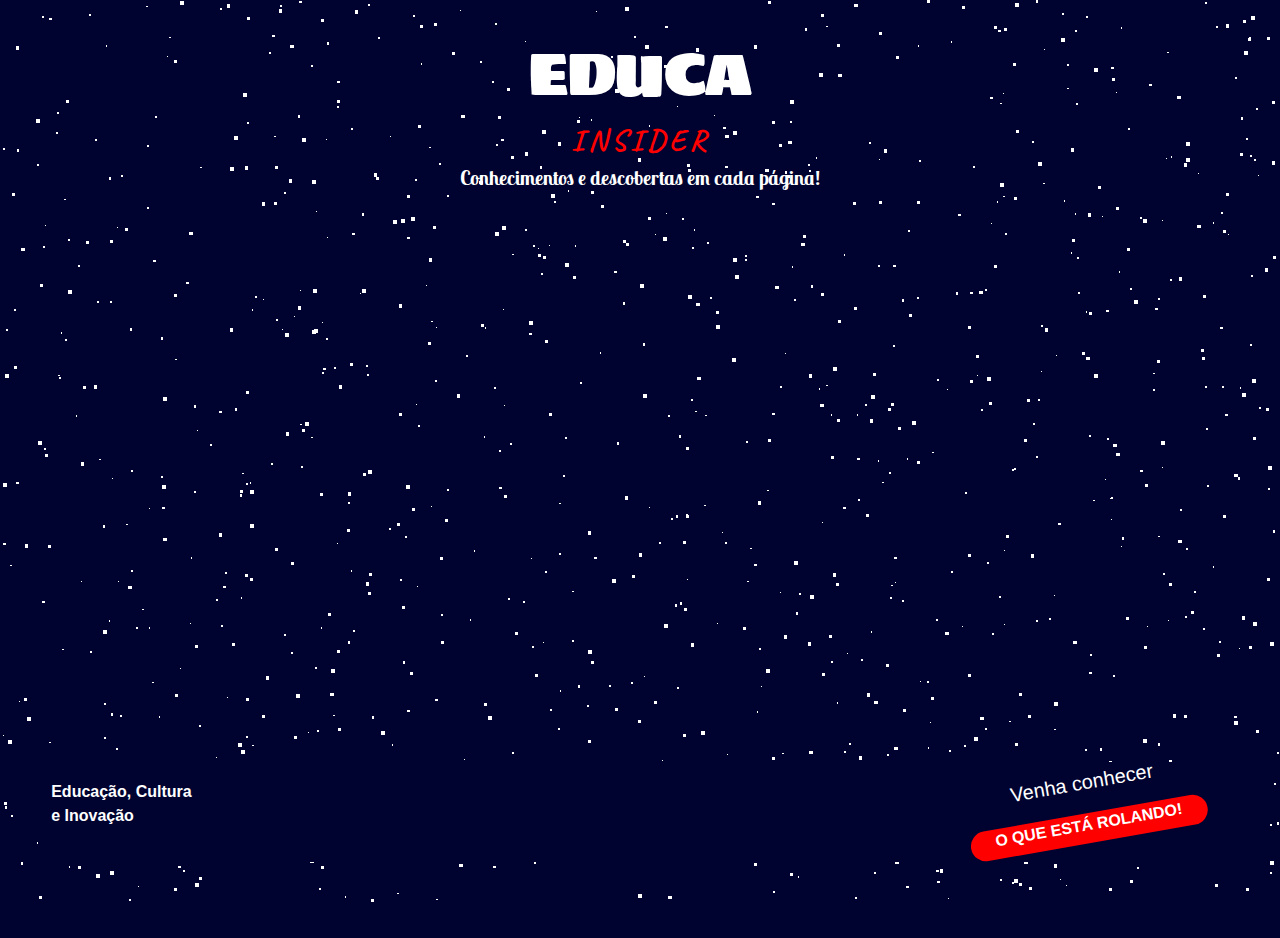
<file: index.html>
<!DOCTYPE html>
<html lang="pt-br">
<head>
    <meta charset="UTF-8">
    <meta name="viewport" content="width=device-width, initial-scale=1.0">
    <title>Revista Digital</title>
    <link rel="stylesheet" href="./assets/css/inicio.css">
    <link href="https://cdn.jsdelivr.net/npm/bootstrap@5.3.3/dist/css/bootstrap.min.css" rel="stylesheet" integrity="sha384-QWTKZyjpPEjISv5WaRU9OFeRpok6YctnYmDr5pNlyT2bRjXh0JMhjY6hW+ALEwIH" crossorigin="anonymous">
    <link rel="stylesheet" href="https://cdn.jsdelivr.net/npm/bootstrap-icons@1.11.3/font/bootstrap-icons.min.css">
    <link rel="preconnect" href="https://fonts.googleapis.com">
    <link rel="preconnect" href="https://fonts.gstatic.com" crossorigin>
    <link rel="stylesheet" href="https://cdn.jsdelivr.net/npm/bootstrap-icons@1.11.3/font/bootstrap-icons.min.css">
    <link href="https://fonts.googleapis.com/css2?family=Caveat:wght@400..700&family=Lobster+Two:ital,wght@0,400;0,700;1,400;1,700&family=Sigmar&display=swap" rel="stylesheet">
</head>
<body>
    <header>
            <!-- <img src="./img/sesi-logo-2.png" alt="Logo do sesi"> -->
           
    </header>

    <main>
        <div class="title">
            <h1>EDUCA</h1>
            <p id="insider">INSIDER</p>

            <div class="subtitle">
            <P>Conhecimentos e descobertas em cada página!</P>
        </div>
        </div>
        
         <!-- <div class="livro">
            <img src="./img/livro2.png" alt="">
         </div> -->
        <div class="ftitle">
            <div class="txt1">
               <p>Educação, Cultura <br> e Inovação</p> 
            </div>
            
            <div class="detail" onclick="proximapag()">
                <p id="detalhes">Venha conhecer</p>
                <div class="borda">
                    <p>O QUE ESTÁ ROLANDO!</p>
                </div>
                
            </div>
        </div>
    <!-- </main> -->

    <footer>
        
    </footer>

    <script>
        for (let i=0; i< 1000; i++) {
            const star = document.createElement ('div');
            star.className = 'star';
            document.body.appendChild(star);
            star.style.left = `${Math.random()* 100}vw`;
            star.style.top = `${Math.random()* 100}vh`;
            star.style.width = `${Math.random() * 3 + 1}px`;
            star.style.height = star.style.width;
            star.style.animationDuration = `${Math.random()* 3 + 2}s`;
        }
        document.body.style.backgroundColor = "#000330";

        function proximapag(){
            window.location.href = "login.php"
        }

    </script>
</body>
</html>
</file>
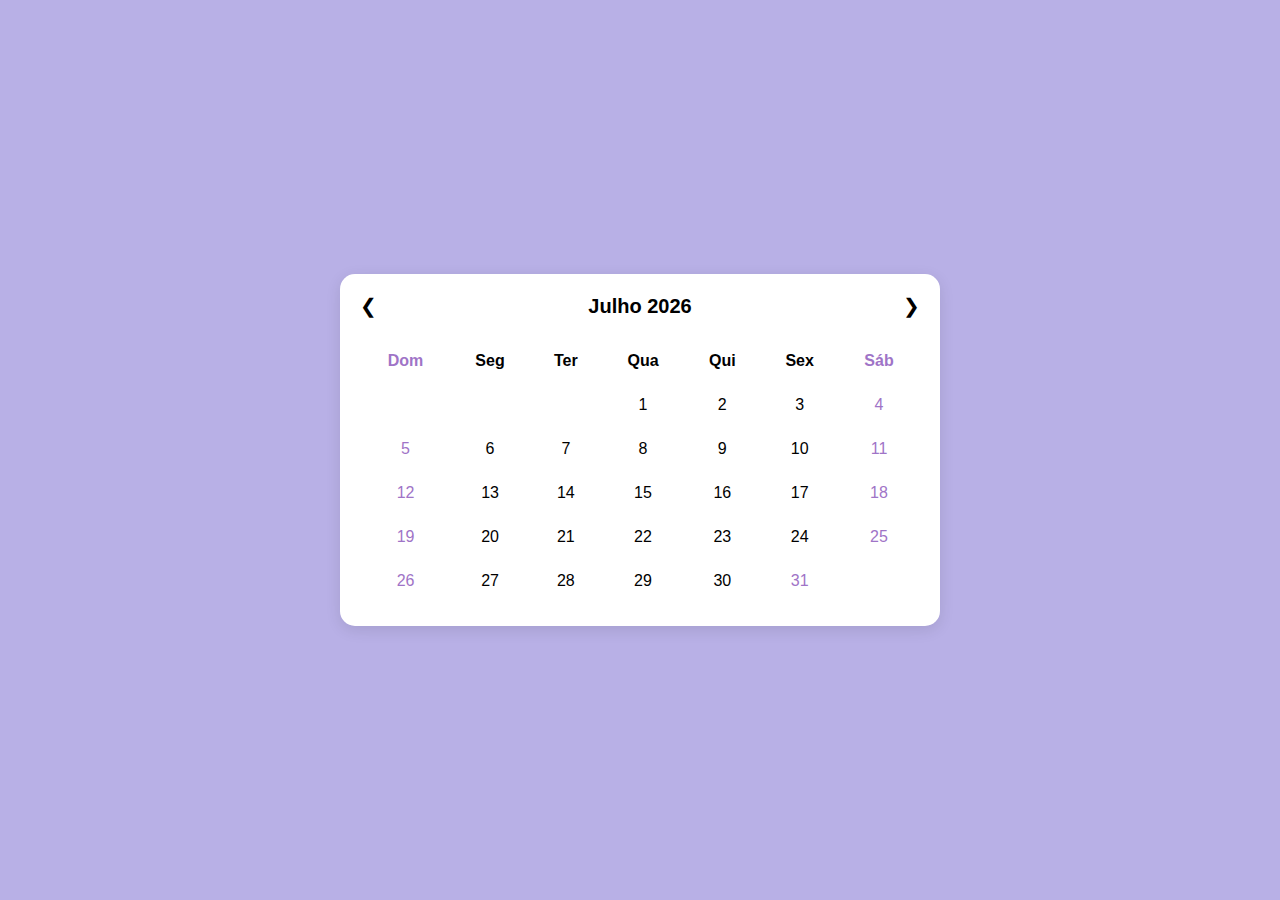
<file: calendario DOM/index.html>
<!DOCTYPE html>
<html lang="pt-br">

<head>
    <meta charset="UTF-8">
    <meta name="viewport" content="width=device-width, initial-scale=1.0">
    <title>Calendário</title>
    <link rel="stylesheet" href="style.css">
</head>

<body>
    <div class="calendar-container">
        <div class="calendar-header">
            <button id="prev-month">❮</button>
            <div class="month">Outubro 2024</div>
            <button id="next-month">❯</button>
        </div>
        <table class="calendar">
            <thead>
                <tr>
                    <th>Dom</th>
                    <th>Seg</th>
                    <th>Ter</th>
                    <th>Qua</th>
                    <th>Qui</th>
                    <th>Sex</th>
                    <th>Sáb</th>
                </tr>
            </thead>
            <tbody>
                <!-- Células preenchidas dinamicamente pelo JavaScript -->
            </tbody>
        </table>
        <p id="selected-date-message"></p> <!-- Mostra a data selecionada -->
    </div>

    <script>
        const calendarContainer = document.querySelector('.calendar-container');
        let selectedDateElement = null; // Armazena o elemento da data selecionada
        let currentDate = new Date(); // Armazena a data atual

        function atualizarMesAno() {
            const nomesMeses = ['Janeiro', 'Fevereiro', 'Março', 'Abril', 'Maio', 'Junho', 'Julho', 'Agosto', 'Setembro', 'Outubro', 'Novembro', 'Dezembro'];
            const elementoMes = document.querySelector('.month');
            elementoMes.textContent = `${nomesMeses[currentDate.getMonth()]} ${currentDate.getFullYear()}`;
        }

        function gerarCalendario() {
            const corpoCalendario = document.querySelector('.calendar tbody');
            corpoCalendario.innerHTML = ''; // Limpa o calendário

            const primeiroDia = new Date(currentDate.getFullYear(), currentDate.getMonth(), 1).getDay();
            const ultimoDia = new Date(currentDate.getFullYear(), currentDate.getMonth() + 1, 0).getDate();

            let data = 1;
            for (let i = 0; i < 6; i++) { // 6 semanas no mês
                let linha = document.createElement('tr');

                for (let j = 0; j < 7; j++) {
                    let celula = document.createElement('td');

                    if (i === 0 && j < primeiroDia) {
                        celula.classList.add('inactive');
                    } else if (data > ultimoDia) {
                        break;
                    } else {
                        let diaSelecionado = data; // Captura o valor do dia no momento da criação
                        celula.textContent = data;

                        // Destaca a data ao ser clicada
                        celula.addEventListener('click', function () {
                            if (selectedDateElement) {
                                selectedDateElement.classList.remove('selected');
                            }
                            celula.classList.add('selected');
                            selectedDateElement = celula;

                            const mensagemDataSelecionada = document.getElementById('selected-date-message');
                            mensagemDataSelecionada.textContent = `Você selecionou: ${diaSelecionado}/${currentDate.getMonth() + 1}/${currentDate.getFullYear()}`;
                        });

                        data++;
                    }
                    linha.appendChild(celula);
                }
                corpoCalendario.appendChild(linha);
            }
        }

        // Navegação entre meses
        document.getElementById('prev-month').addEventListener('click', function () {
            currentDate.setMonth(currentDate.getMonth() - 1);
            atualizarMesAno();
            gerarCalendario();
        });

        document.getElementById('next-month').addEventListener('click', function () {
            currentDate.setMonth(currentDate.getMonth() + 1);
            atualizarMesAno();
            gerarCalendario();
        });

        // Inicializa o calendário
        atualizarMesAno();
        gerarCalendario();
    </script>
</body>

</html>
</file>
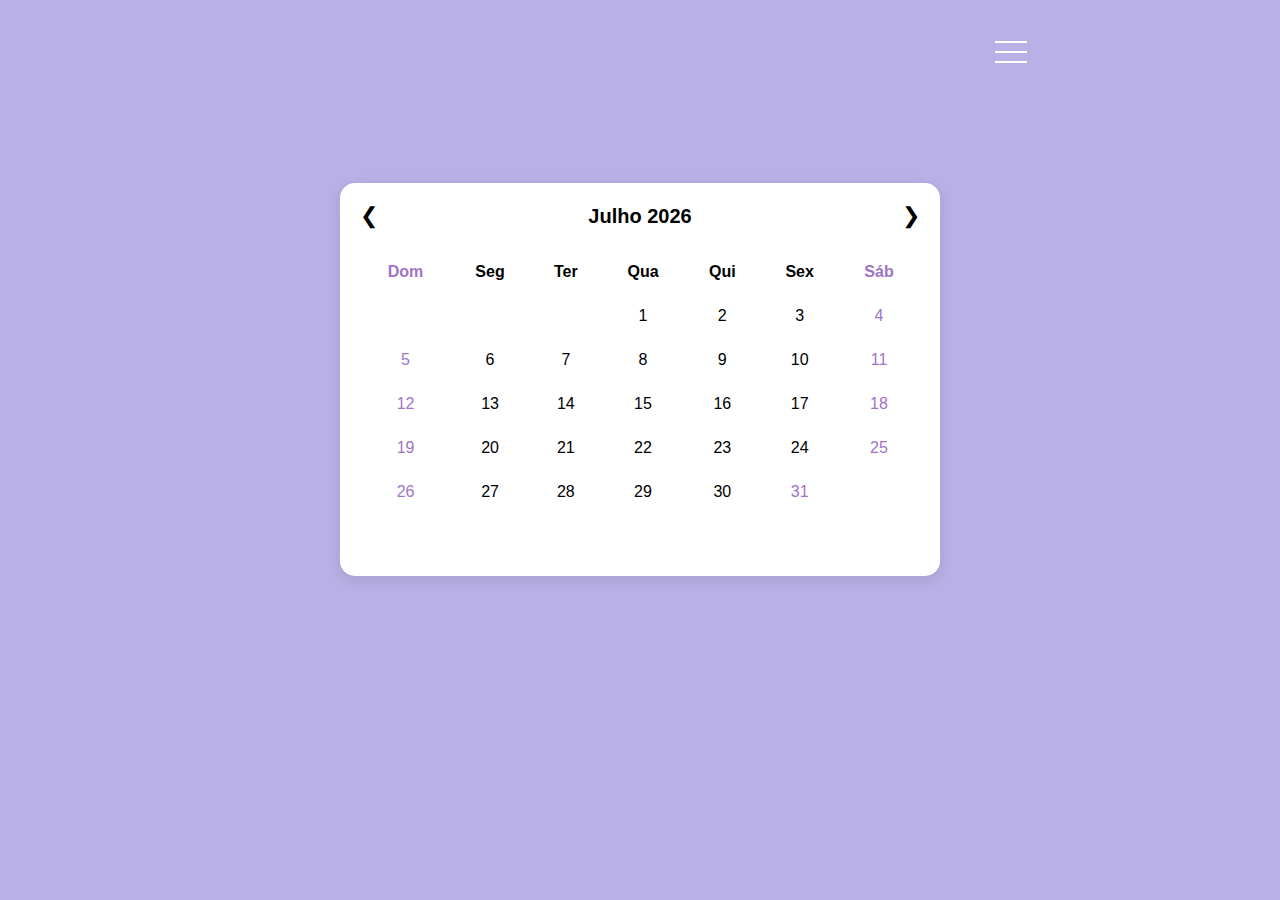
<file: calendario php/index.html>
<!DOCTYPE html>
<html lang="pt-br">

<head>
    <meta charset="UTF-8">
    <meta name="viewport" content="width=device-width, initial-scale=1.0">
    <title>Calendário</title>
    <link rel="stylesheet" href="style.css">
    <link rel="stylesheet" href="https://cdnjs.cloudflare.com/ajax/libs/font-awesome/6.6.0/css/all.min.css"
        integrity="sha512-Kc323vGBEqzTmouAECnVceyQqyqdsSiqLQISBL29aUW4U/M7pSPA/gEUZQqv1cwx4OnYxTxve5UMg5GT6L4JJg=="
        crossorigin="anonymous" referrerpolicy="no-referrer" />
</head>

<body id="body">
    <header>
        <nav id="nav">
            <div class="mobile-menu" onclick="menuOpen(this)">
                <div class="line1"></div>
                <div class="line2"></div>
                <div class="line3"></div>
            </div>
            <div id="menu-opcoes">

                <ul class="nav-list">
                    <p>TEMAS</p>
                    <button id="tema-claro" onclick="claro()">Claro</button>
                    <button id="tema-escuro" onclick="escuro()">Escuro</button>
                    <p>VISUALIZAÇÕES</p>
                    <button id="semanais" onclick="visualizacao('semanal')">Semanais</button>
                    <button id="mensais" onclick="visualizacao('mensal')">Mensais</button>
                </ul>
            </div>
        </nav>
    </header>
    <main>
        <div class="calendar-container">
            <div class="calendar-header">
                <button id="prev-month">❮</button>
                <div class="month">Outubro 2024</div>
                <button id="next-month">❯</button>
            </div>
            <table class="calendar">
                <thead>
                    <tr>
                        <th>Dom</th>
                        <th>Seg</th>
                        <th>Ter</th>
                        <th>Qua</th>
                        <th>Qui</th>
                        <th>Sex</th>
                        <th>Sáb</th>
                    </tr>
                </thead>
                <tbody>
                </tbody>
            </table>

            <div class="selected-date-container">
                <p id="selected-date-message"></p>
                <button id="cadastrar-evento-btn" onclick="toggleFormulario()" style="display: none;">Cadastrar Evento</button>
            </div>
        </div>

        <div id="view-semanal" style="display: none;"></div>
        <div id="view-mensal" style="display: flex;"></div>

        

        <!-- Modal para inserir informações do evento -->
        <section class="formulario">
            <div id="Modal">
                <i class="fa-solid fa-x" style="position: relative;bottom: 20%;right: 45%;"  onclick=" toggleFormulario()"></i>
                <h1>EVENTOS</h1>
                <form action="" method="">
                        <input type="text" id="txtevento" name="txtevento" aria-label="Nome do evento" placeholder="Nome do evento">
                        <input type="date" id="txtdata" name="txtdata" aria-label="Data do evento">
                        <button type="submit">Cadastrar</button>
 
                </form>
            </div>
        </section>

    </main>

    <script src="mobile-navbar.js"></script>


</body>

</html>
</file>
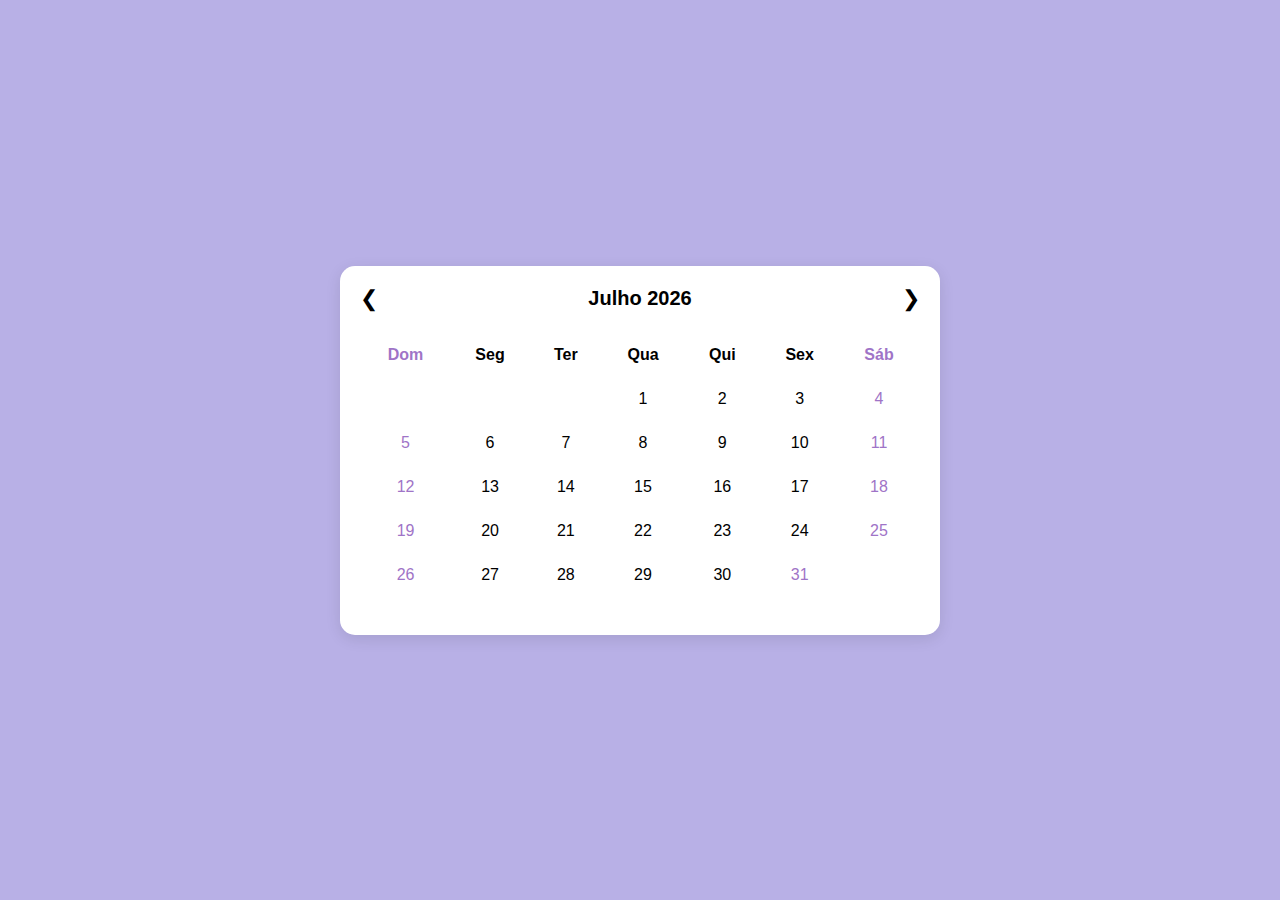
<file: calendario-animacao/index.html>
<!DOCTYPE html>
<html lang="pt-br">

<head>
    <meta charset="UTF-8">
    <meta name="viewport" content="width=device-width, initial-scale=1.0">
    <title>Calendário</title>
    <link rel="stylesheet" href="style.css">
</head>

<body>
    <div class="calendar-container">
        <div class="calendar-header">
            <button id="prev-month">❮</button>
            <div class="month">Outubro 2024</div>
            <button id="next-month">❯</button>
        </div>
        <table class="calendar">
            <thead>
                <tr>
                    <th>Dom</th>
                    <th>Seg</th>
                    <th>Ter</th>
                    <th>Qua</th>
                    <th>Qui</th>
                    <th>Sex</th>
                    <th>Sáb</th>
                </tr>
            </thead>
            <tbody>
            </tbody>
        </table>
        <p id="selected-date-message"></p>
    </div>

    <script>
        const calendarContainer = document.querySelector('.calendar-container');
        let selectedDateElement = null; // Armazena o elemento da data selecionada
        let currentDate = new Date(); // Armazena a data atual

        function atualizarMesAno() {
            const nomesMeses = ['Janeiro', 'Fevereiro', 'Março', 'Abril', 'Maio', 'Junho', 'Julho', 'Agosto', 'Setembro', 'Outubro', 'Novembro', 'Dezembro'];
            const elementoMes = document.querySelector('.month');
            elementoMes.textContent = `${nomesMeses[currentDate.getMonth()]} ${currentDate.getFullYear()}`;
        }

        function gerarCalendario() {
            const corpoCalendario = document.querySelector('.calendar tbody');
            corpoCalendario.innerHTML = ''; // Limpa o calendário

            const primeiroDia = new Date(currentDate.getFullYear(), currentDate.getMonth(), 1).getDay();
            const ultimoDia = new Date(currentDate.getFullYear(), currentDate.getMonth() + 1, 0).getDate();

            let data = 1;
            for (let i = 0; i < 6; i++) { // 6 semanas no mês
                let linha = document.createElement('tr');

                for (let j = 0; j < 7; j++) {
                    let celula = document.createElement('td');

                    if (i === 0 && j < primeiroDia) {
                        celula.classList.add('inactive');
                    } else if (data > ultimoDia) {
                        break;
                    } else {
                        let diaSelecionado = data; // Captura o valor do dia no momento da criação
                        celula.textContent = data;

                        // Destaca a data ao ser clicada
                        celula.addEventListener('click', function () {
                            if (selectedDateElement) {
                                selectedDateElement.classList.remove('selected');
                            }
                            celula.classList.add('selected');
                            selectedDateElement = celula;

                            const mensagemDataSelecionada = document.getElementById('selected-date-message');
                            mensagemDataSelecionada.textContent = `Você selecionou: ${diaSelecionado}/${currentDate.getMonth() + 1}/${currentDate.getFullYear()}`;
                        });

                        data++;
                    }
                    linha.appendChild(celula);
                }
                corpoCalendario.appendChild(linha);
            }
        }

        //  animação
        document.getElementById('prev-month').addEventListener('click', function () {
            document.querySelector('.calendar tbody').classList.add('saindo-prox');
            setTimeout(() => {
                currentDate.setMonth(currentDate.getMonth() - 1);
                atualizarMesAno();
                gerarCalendario();
                document.querySelector('.calendar tbody').classList.remove('saindo-prox');
                document.querySelector('.calendar tbody').classList.add('entrando-ante');
                setTimeout(() => {
                    document.querySelector('.calendar tbody').classList.remove('entrando-ante');
                }, 500);
            }, 500);
        });

        document.getElementById('next-month').addEventListener('click', function () {
            document.querySelector('.calendar tbody').classList.add('saindo-ante');
            setTimeout(() => {
                currentDate.setMonth(currentDate.getMonth() + 1);
                atualizarMesAno();
                gerarCalendario();
                document.querySelector('.calendar tbody').classList.remove('saindo-ante');
                document.querySelector('.calendar tbody').classList.add('entrando-prox');
                setTimeout(() => {
                    document.querySelector('.calendar tbody').classList.remove('entrando-prox');
                }, 500);
            }, 500);
        });

        atualizarMesAno();
        gerarCalendario();
    </script>
</body>

</html>
</file>
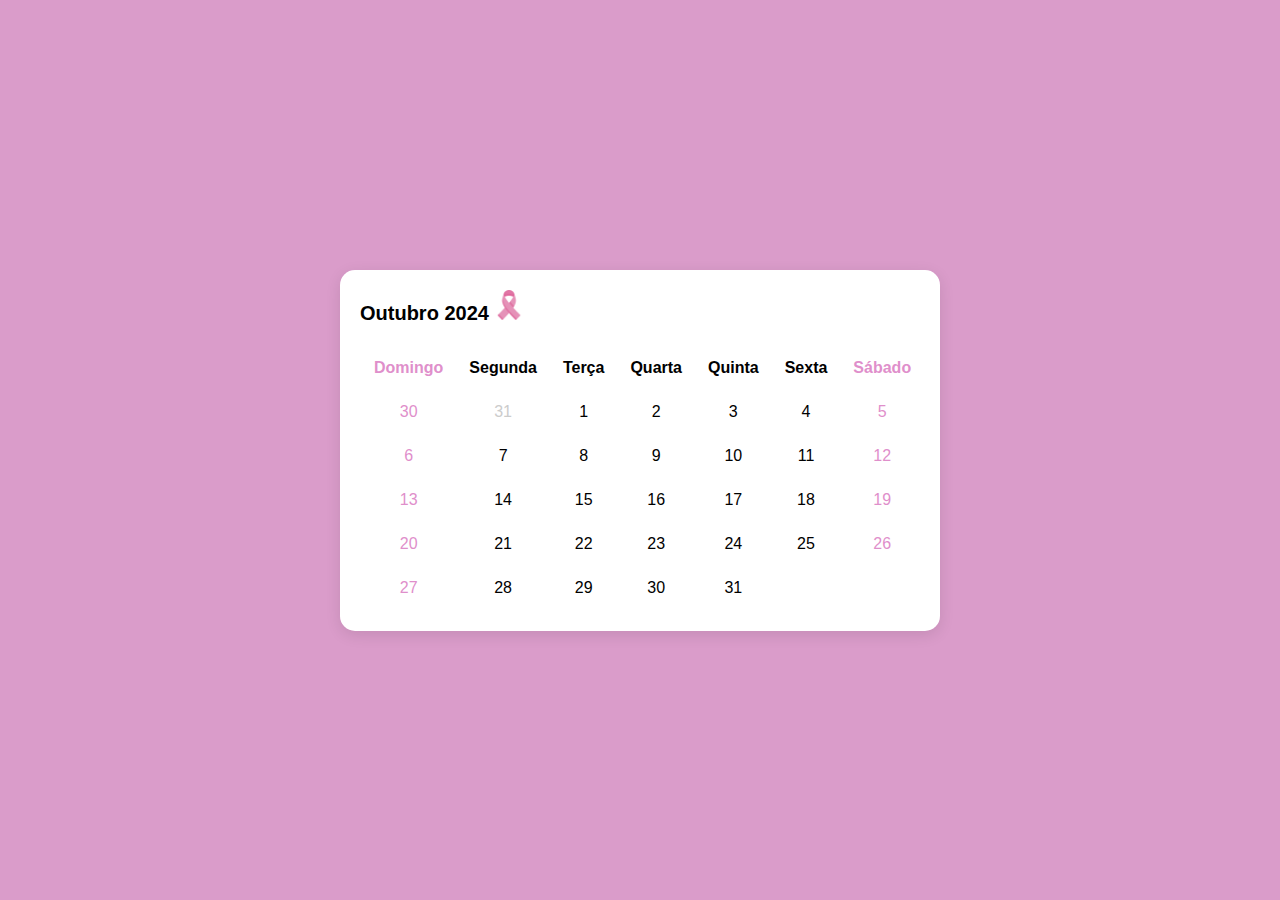
<file: calendario/index.html>
<!DOCTYPE html>
<html lang="pt-br">
<head>
    <meta charset="UTF-8">
    <meta name="viewport" content="width=device-width, initial-scale=1.0">
    <title>Calendário</title>
    <link rel="stylesheet" href="style.css">
</head>
<body>
    <div class="calendar-container">
        <div class="calendar-header">
            <div class="month">Outubro 2024 <img src="./imgs/fita-rosa.png" alt=""></div>
        </div>
        <table class="calendar">
            <thead>
                <tr>
                    <th>Domingo</th>
                    <th>Segunda</th>
                    <th>Terça</th>
                    <th>Quarta</th>
                    <th>Quinta</th>
                    <th>Sexta</th>
                    <th>Sábado</th>
                </tr>
            </thead>
            <tbody>
                <tr>
                    <td class="inactive">30</td>
                    <td class="inactive">31</td>
                    <td>1</td>
                    <td>2</td>
                    <td>3</td>
                    <td>4</td>
                    <td>5</td>
                </tr>
                <tr>
                    <td>6</td>
                    <td>7</td>
                    <td>8</td>
                    <td>9</td>
                    <td>10</td>
                    <td>11</td>
                    <td>12</td>
                </tr>
                <tr>
                    <td>13</td>
                    <td>14</td>
                    <td>15</td>
                    <td>16</td>
                    <td>17</td>
                    <td>18</td>
                    <td>19</td>
                </tr>
                <tr>
                    <td>20</td>
                    <td>21</td>
                    <td>22</td>
                    <td>23</td>
                    <td>24</td>
                    <td>25</td>
                    <td>26</td>
                </tr>
                <tr>
                    <td>27</td>
                    <td>28</td>
                    <td>29</td>
                    <td>30</td>
                    <td>31</td>
                    <td></td>
                    <td></td>
                </tr>
            </tbody>
        </table>
    </div>
</body>
</html>
</file>
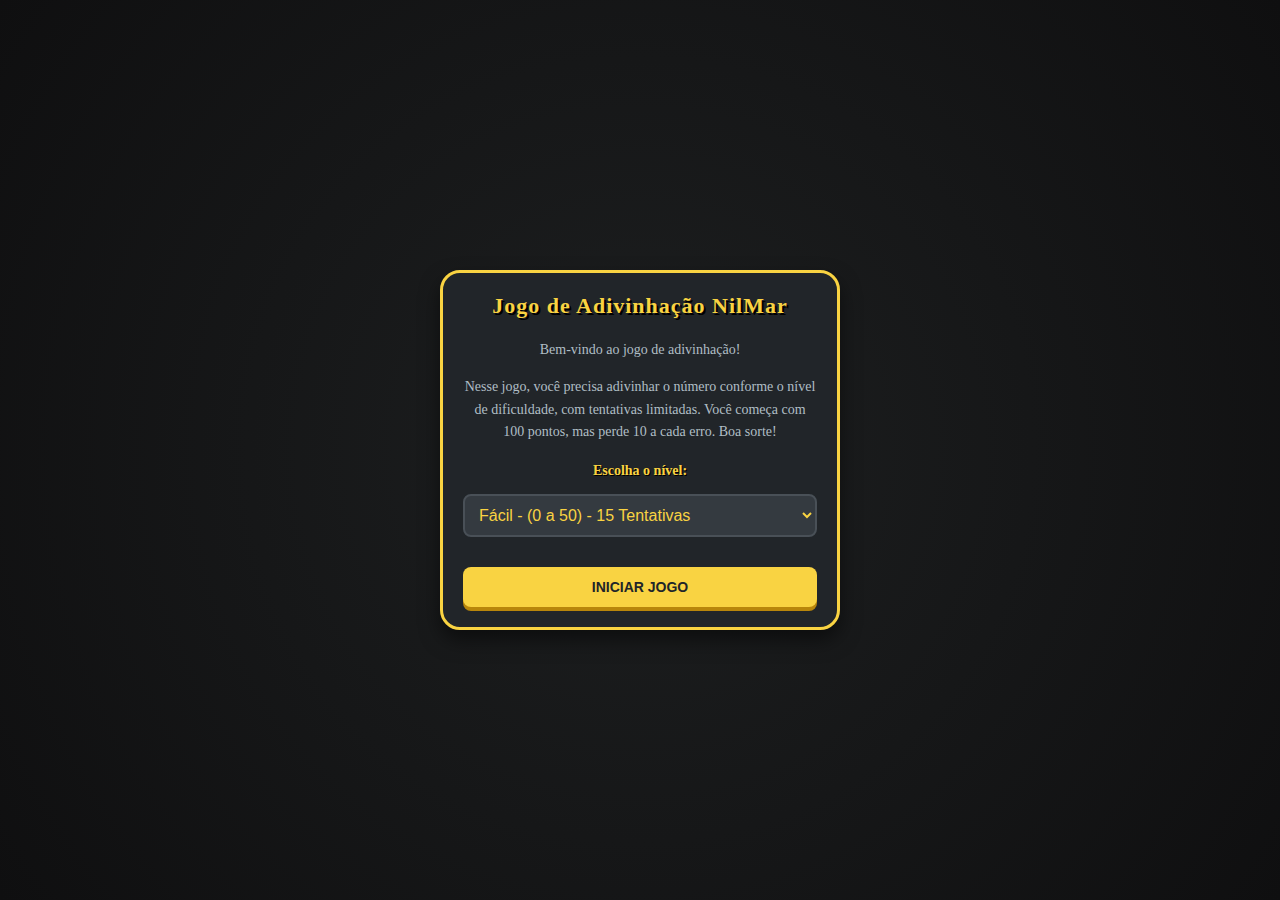
<file: Jogo de Adivinhação/index.html>
<!DOCTYPE html>
<html lang="pt-BR">
<head>
    <meta charset="UTF-8">
    <meta name="viewport" content="width=device-width, initial-scale=1.0">
    <title>Jogo de Adivinhação</title>
    <link rel="stylesheet" href="style.css">
</head>
<body>
    <div class="container">
        <h1>Jogo de Adivinhação NilMar</h1>
        <div id="instructions">
            <p>Bem-vindo ao jogo de adivinhação!</p>
            <p>Nesse jogo, você precisa adivinhar o número conforme o nível de dificuldade, com tentativas limitadas. Você começa com 100 pontos, mas perde 10 a cada erro. Boa sorte!</p>
        </div>
        <div id="game">
            <label for="nivel">Escolha o nível:</label>
            <select id="nivel">
                <option value="1">Fácil - (0 a 50) - 15 Tentativas</option>
                <option value="2">Médio - (0 a 150) - 5 Tentativas</option>
                <option value="3">Difícil - (0 a 250) - 3 Tentativas</option>
            </select>
            <button onclick="iniciarJogo()">Iniciar Jogo</button>
        </div>
        <div id="input-area" style="display:none;">
            <p>Tente adivinhar o número:</p>
            <input type="number" id="palpite" placeholder="Digite seu palpite">
            <button onclick="enviarPalpite()">Enviar</button>
            <p id="resultado"></p>
            <p id="pontuacao"></p>
        </div>
        <button id="jogar-novamente" onclick="reiniciarJogo()" style="display:none;">Jogar Novamente</button>
    </div>

    <script src="script.js"></script>
</body>
</html>
</file>
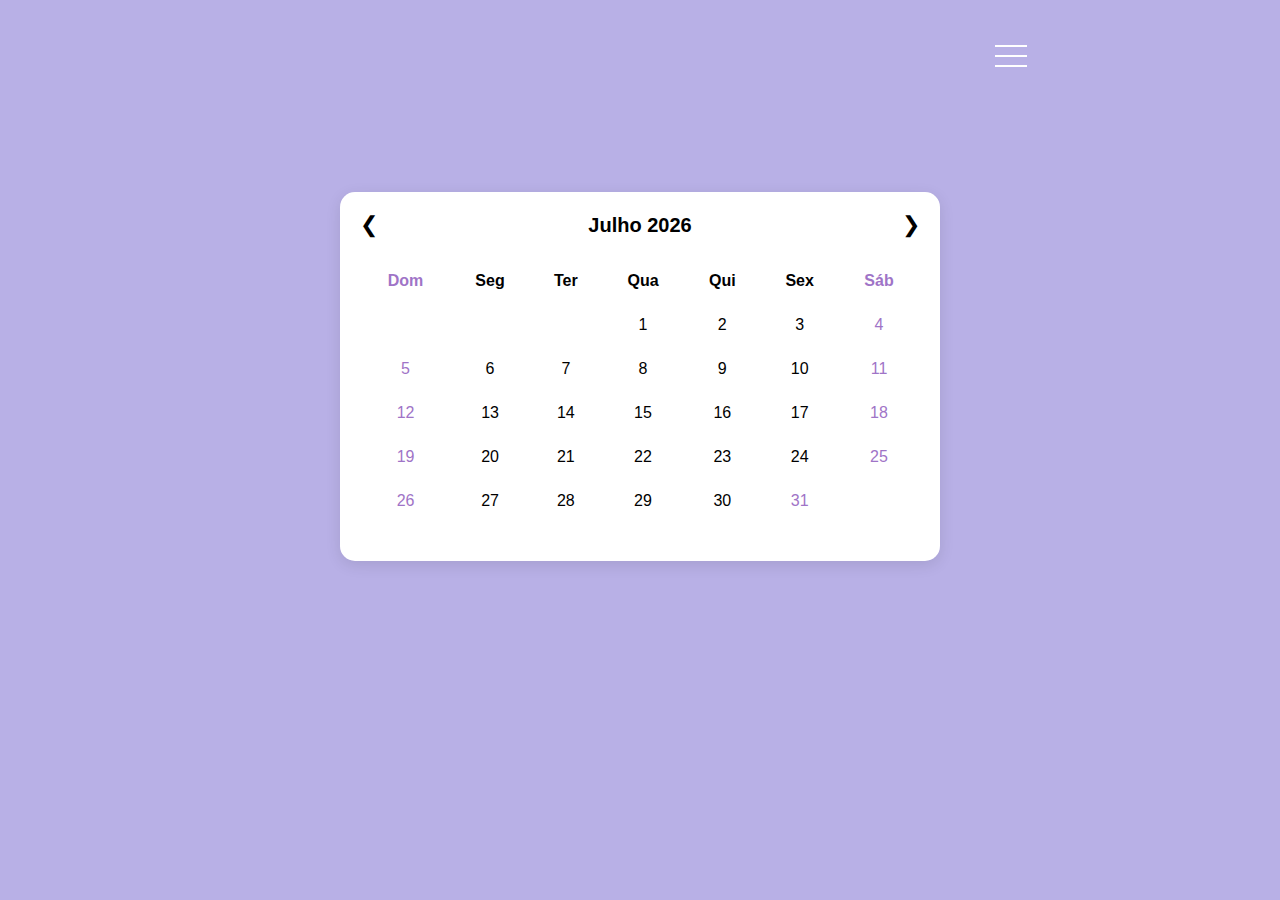
<file: menu calendario/index.html>
<!DOCTYPE html>
<html lang="pt-br">

<head>
    <meta charset="UTF-8">
    <meta name="viewport" content="width=device-width, initial-scale=1.0">
    <title>Calendário</title>
    <link rel="stylesheet" href="style.css">
    <link rel="stylesheet" href="https://cdnjs.cloudflare.com/ajax/libs/font-awesome/6.6.0/css/all.min.css"
        integrity="sha512-Kc323vGBEqzTmouAECnVceyQqyqdsSiqLQISBL29aUW4U/M7pSPA/gEUZQqv1cwx4OnYxTxve5UMg5GT6L4JJg=="
        crossorigin="anonymous" referrerpolicy="no-referrer" />
</head>

<body id="body">
    <header>
        <nav >
            <div class="mobile-menu" onclick="menuOpen()">
                <div class="line1"></div>
                <div class="line2"></div>
                <div class="line3"></div>
            </div>
            <div id="menu-opcoes">

                <ul class="nav-list">
                    <p>TEMAS</p>
                        <button id="tema-claro" onclick="claro()" >Tema Claro</button>
                        <button id="tema-escuro"onclick="escuro()">Tema Escuro</button>
                    <p>VISUALIZAÇÕES</p>
                        <button id="semanais">Semanais</button>
                        <button id="mensais">Mensais</button>
                
            </div>
        </nav>
    </header>
    <main>
        <div class="calendar-container">
            <div class="calendar-header">
                <button id="prev-month">❮</button>
                <div class="month">Outubro 2024</div>
                <button id="next-month">❯</button>
            </div>
            <table class="calendar">
                <thead>
                    <tr>
                        <th>Dom</th>
                        <th>Seg</th>
                        <th>Ter</th>
                        <th>Qua</th>
                        <th>Qui</th>
                        <th>Sex</th>
                        <th>Sáb</th>
                    </tr>
                </thead>
                <tbody>
                </tbody>
            </table>
            <p id="selected-date-message"></p>
        </div>
    </main>

    <script src="mobile-navbar.js"></script>
</body>

</html>
</file>
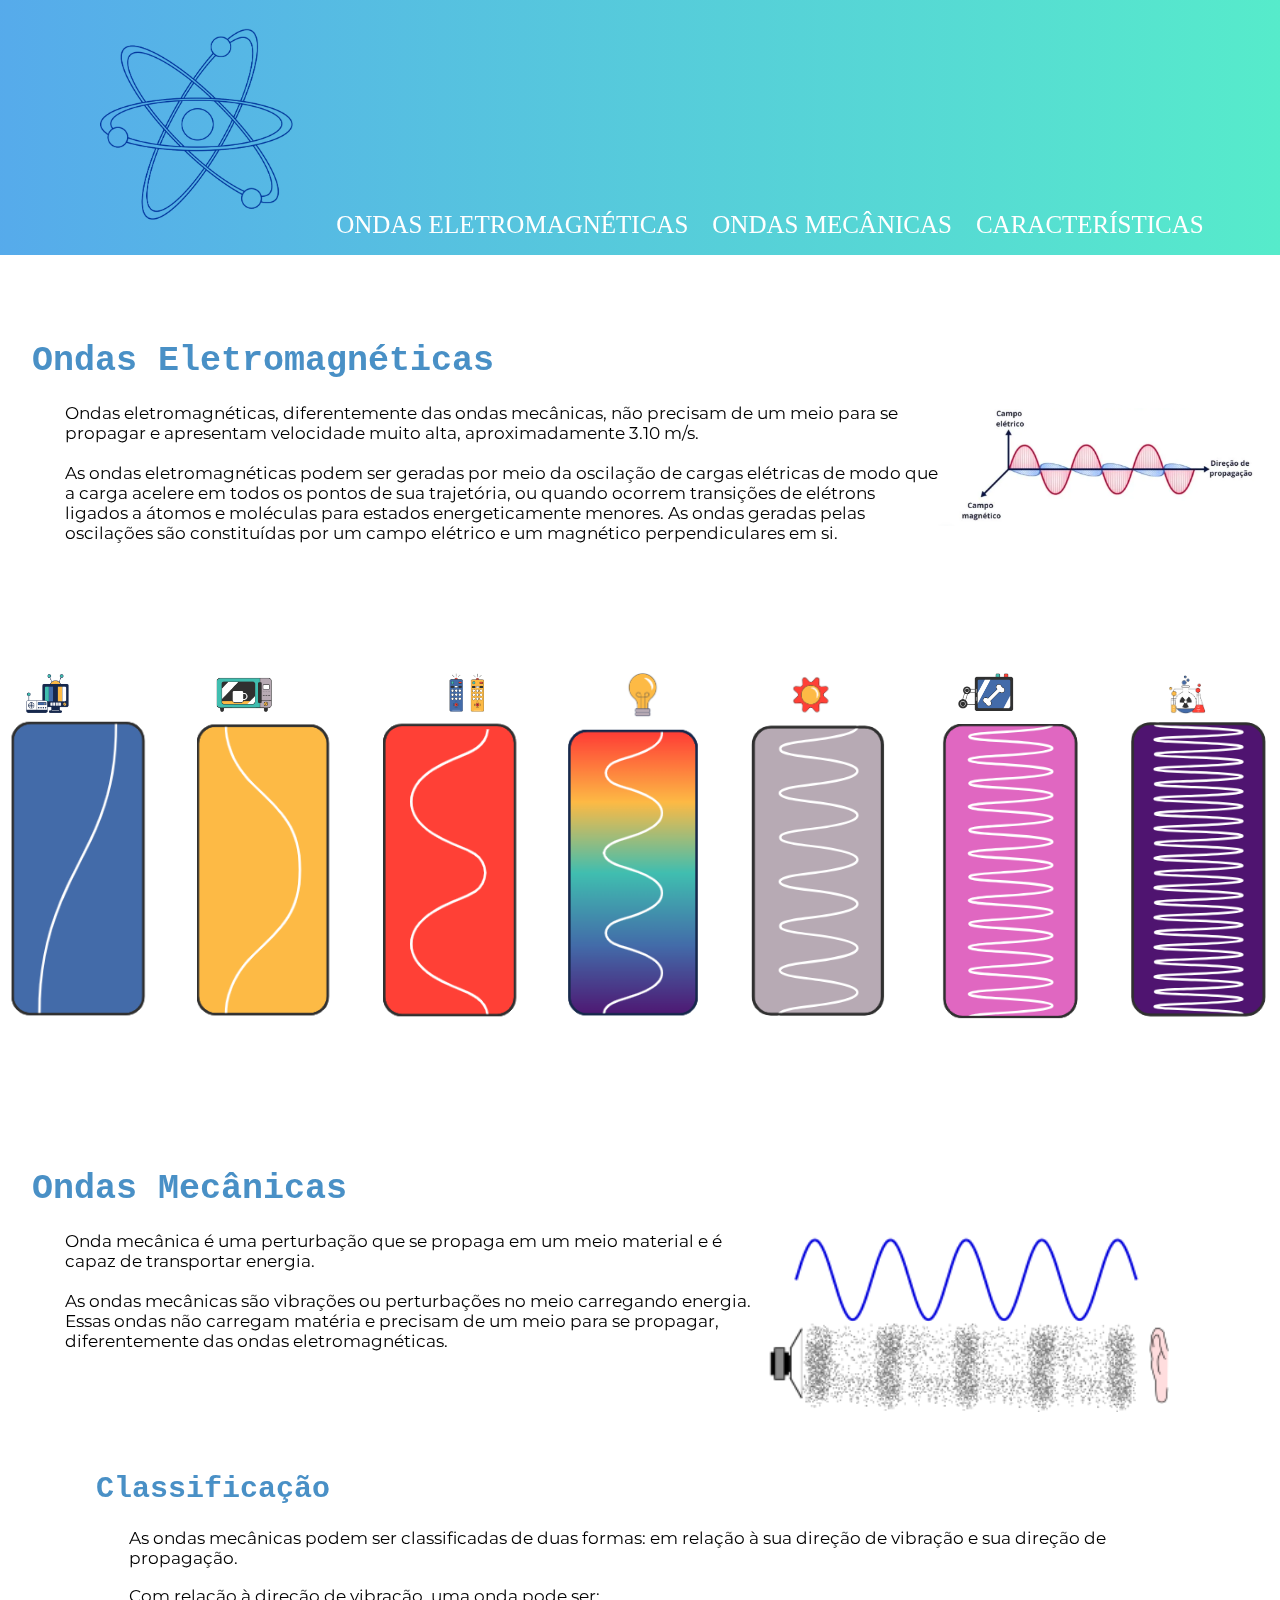
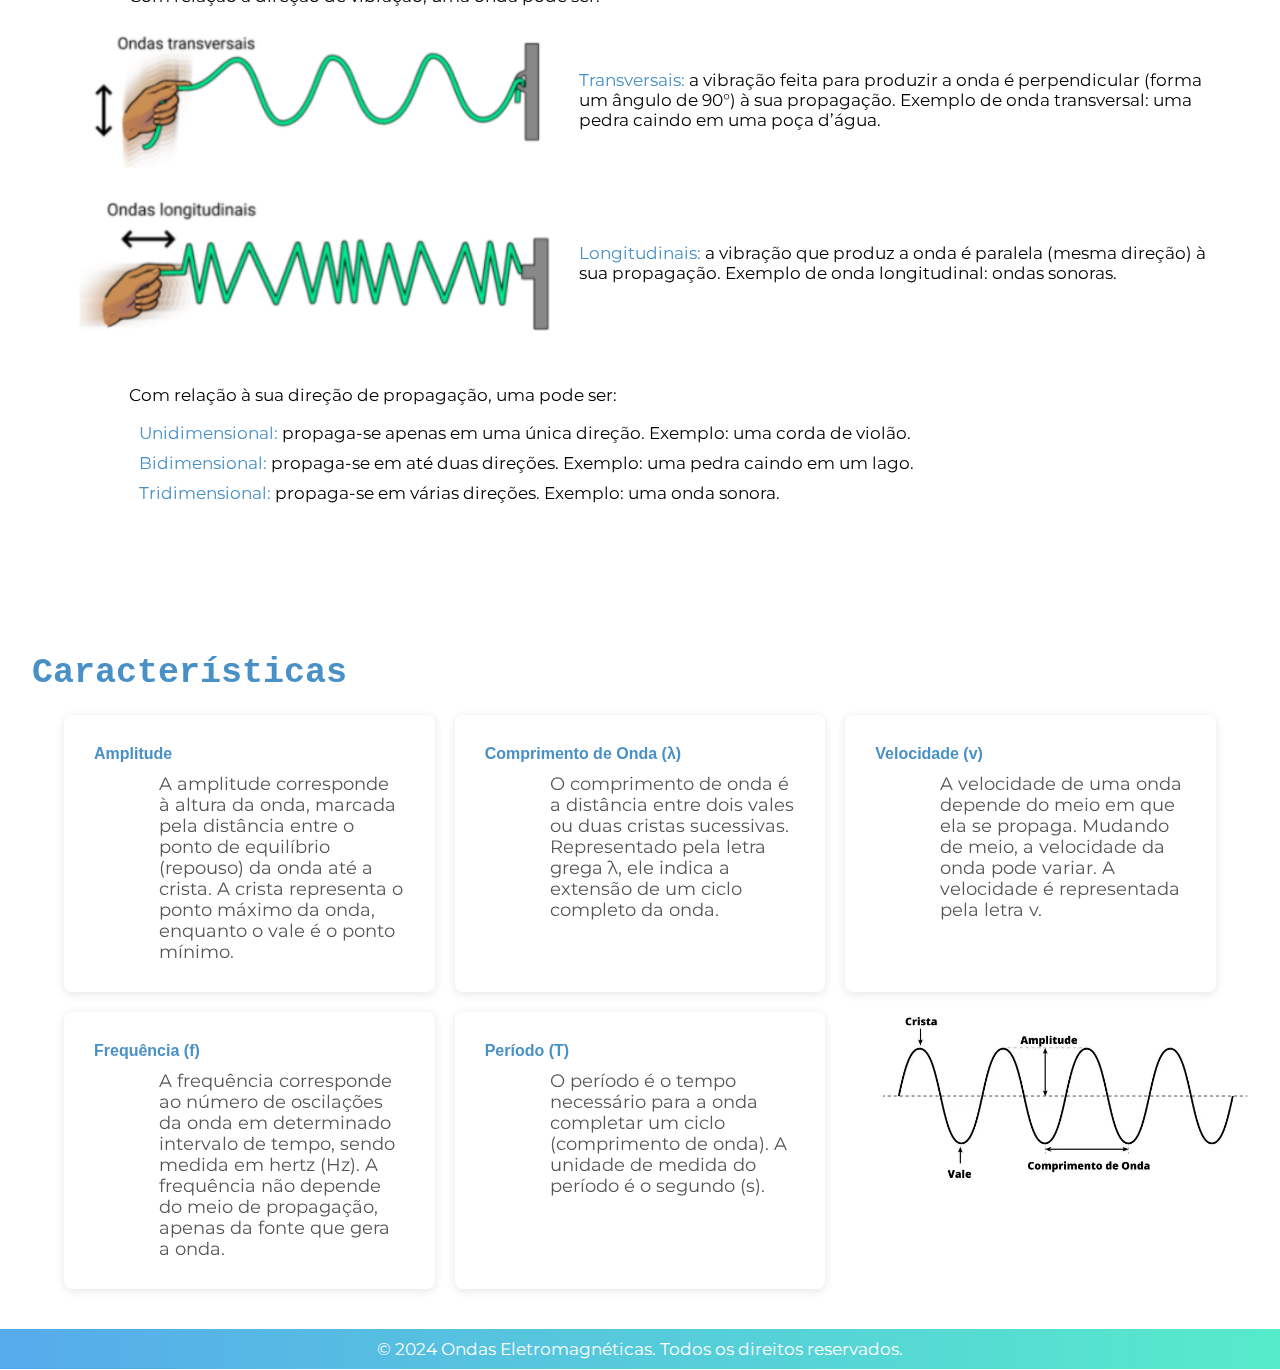
<file: ondas/index.html>
<!DOCTYPE html>
<html lang="pt-br">

<head>
    <meta charset="UTF-8">
    <meta name="viewport" content="width=device-width, initial-scale=1.0">
    <title>Ondulatória</title>
    <link rel="stylesheet" href="style.css">
    <link rel="preconnect" href="https://fonts.googleapis.com">
    <link rel="preconnect" href="https://fonts.gstatic.com" crossorigin>
    <link href="https://fonts.googleapis.com/css2?family=Montserrat:ital,wght@0,100..900;1,100..900&display=swap"
        rel="stylesheet">
        <link rel="stylesheet" href="https://cdnjs.cloudflare.com/ajax/libs/font-awesome/6.7.1/css/all.min.css" integrity="sha512-5Hs3dF2AEPkpNAR7UiOHba+lRSJNeM2ECkwxUIxC1Q/FLycGTbNapWXB4tP889k5T5Ju8fs4b1P5z/iB4nMfSQ==" crossorigin="anonymous" referrerpolicy="no-referrer" />
    </head>

<body>
    <header>
        <nav>
            <ul>
                <img src="./imgs/fisica.png" alt="">
                <li><a href="#section1">ONDAS ELETROMAGNÉTICAS</a></li>
                <li><a href="#section2">ONDAS MECÂNICAS</a></li>
                <li><a href="#section3">CARACTERÍSTICAS</a></li>
            </ul>
        </nav>
    </header>
    <main>
        <section id="section1">
            <h1>Ondas Eletromagnéticas</h1>
            <div class="txt">
                <p>Ondas eletromagnéticas, diferentemente das ondas mecânicas, não precisam de um meio para se propagar
                    e apresentam velocidade muito alta, aproximadamente 3.10 m/s.
                    <br><br>
                    As ondas eletromagnéticas podem ser geradas por meio da oscilação de cargas elétricas de modo que a
                    carga acelere em todos os pontos de sua trajetória, ou quando ocorrem transições de elétrons ligados
                    a átomos e moléculas para estados energeticamente menores. As ondas geradas pelas oscilações são
                    constituídas por um campo elétrico e um magnético perpendiculares em si.
                </p>
                <aside><img id="onda" src="./imgs/onda eletromagnetica.png" alt="Onda eletromagnética"> </aside>
            </div>

            <!-- simbolos do espectro -->
            <section class="simbolos-conteiner">
                <div class="simbolo radio"><img src="./imgs/simbolo - radio.png" alt=""></div>
                <div class="simbolo micro-ndas"><img src="./imgs/simbolo - microondas.png" alt=""></div>
                <div class="simbolo infravermelha"><img src="./imgs/simbolo - infravermelho.png" alt=""></div>
                <div class="simbolo luz"><img src="./imgs/simbolo - luzvisivel.png" alt=""></div>
                <div class="simbolo ultravioleta"><img src="./imgs/simbolo - ultravioleta.png" alt=""></div>
                <div class="simbolo raiox"><img src="./imgs/simbolo - raiox.png" alt=""></div>
                <div class="simbolo raiogama"><img src="./imgs/simbolo - raiogama.png" alt=""></div>
            </section>

            <!-- ondas do espectro -->
            <section class="conteiner-espectro">
                <div class="ondas radio"><button id="butonradio"><img src="./imgs/onda de radio.png" alt=""></button></div>
                <div class="ondas micro-ondas"><button id="butonmicro"><img src="./imgs/onda de micro-ondas.png" alt=""></button></div>
                <div class="ondas infravermelho"><button id="butoninfravermelho"><img src="./imgs/onda de infravermelha.png" alt=""></button></div>
                <div class="ondas luz"><button id="butonluz"><img src="./imgs/onda de luz visivel.png" alt=""></button></div>
                <div class="ondas ultravioleta"><button id="butonultravioleta"><img src="./imgs/onda de ultravioleta.png" alt=""></button></div>
                <div class="ondas raiox"><button id="butonraiox"><img src="./imgs/onda de raiox.png" alt=""></button></div>
                <div class="ondas raiog"><button id="butonraiog"><img src="./imgs/onda de raiogama.png" alt=""></button></div>
            </section>

            <section id="conteudoradio-modal" class="esconder">
                <div class="ct">
                <h3>Ondas de Rádio</h3>
                <ul>
                    <li><strong>O QUE É</strong></li>
                </ul>
                <p>As ondas de rádio são uma forma de radiação eletromagnética, que não transporta matéria, mas transporta energia.</p>
                <ul>
                    <li><strong>APLICAÇÕES</strong></li>
                </ul>
                <p>Elas são amplamente usadas em tecnologias de comunicação e outros campos, como:</p>
                <p><span style="color: #4990c6;">COMUNICAÇÃO -> </span> Rádio FM e AM, Transmissões de televisão, Telefonia celular, Redes Wi-Fi, Comunicação por satélite.</p>
                <P><span style="color: #4990c6;">NAVEGAÇÃO -> </span> Sistemas GPs, Radar.</P>

                <ul>
                    <li><strong>SAÚDE</strong></li>
                </ul>
                <p>As ondas de rádio têm aplicações significativas na área médica:</p>
                <p><span style="color: #4990c6;">Ressonância Magnética: </span> para criar imagens detalhadas de órgãos internos</p>
                <p><span style="color: #4990c6;">Radioterapia: </span> por ser uma onda de alta frequência são usadas para destruir células cancerígenas (embora mais comum com micro-ondas ou raios gama).</p>
                <p><span style="color: #4990c6;">Monitores de sinais vitais: </span> equipamentos como monitores cardíacos podem usar ondas de rádio para transmitir dados.</p>
                <div class="saude">
                    <img src="./imgs/monitores de sinais vitais.jpg" alt=""><img src="./imgs/resonancia magnteica.jfif" alt="">
                </div>
                <ul>
                    <li><strong>AMPLITUDE</strong></li>
                </ul>
                <div class="amplitude">
                    <img src="./imgs/amplitude - onda de radio.png" alt="">
                </div>
                <ul>
                    <li><strong>FREQUÊNCIA</strong></li>
                </ul>
                <p>3 kilohertz (3 kHz ou 3.10³ Hz) e 300 giga-hertz (300 Ghz ou 300.109 Hz)</p>
                <ul>
                    <li><strong>NÃO IONIZANTES</strong></li>
                </ul>
                <p>Ondas de rádio são não ionizantes e não afetam a saúde humana</p>
                <div class="exemplo">
                    <img src="./imgs/antena-radio.webp" alt=""> <img src="./imgs/exemplo - onda de radio.jpg" alt="">
                </div>
                </div>
            </section>

             <section id="conteudomicro-modal" class="esconder">
                <div class="ct">
                <h3>Ondas de micro-ondas</h3>
                <ul>
                    <li><strong>O QUE É</strong></li>
                </ul>   
                <p>O micro-ondas não é apenas um eletrodoméstico capaz de aquecer alimentos, ele tem o princípio de funcionamento na emissão de ondas eletromagnéticas de menor frequência que a luz, em uma faixa denominada de micro-ondas. </p>
                <p>Durante a segunda guerra mundial era usados para detectar aviões (a fuselagem das aeronaves refletia ondas eletromagnéticas, tornando possível prever a aproximação de um possível inimigo.) </p>
                <ul>
                    <li><strong>APLICAÇÕES</strong></li>
                </ul>  
                <p>As micro-ondas têm uma variedade de usos em diferentes áreas:</p>
                <p><span style="color: #4990c6;">COMUNICAÇÃO -> </span> Telefone celular, Wi-fi, Bluetooth, Transmissão via satélite</p>
                <P><span style="color: #4990c6;">RADAR E NAVEGAÇÃO -> </span> GPS, Radar.</P>
                <p><span style="color: #4990c6;">AQUECIMENTO -> </span> Forno de micro-ondas</p>
                <P><span style="color: #4990c6;">RADIOTERAPIA E TRATAMENTOS MÉDICOS -> </span> Ressonância Magnética, Radioterapia e tratamentos médicos</P>
                <ul>
                    <li><strong>SAÚDE</strong></li>
                </ul>  
                <p>Embora as micro-ondas tenham muitos usos benéficos, elas também podem ter efeitos adversos se não forem controladas adequadamente:</p>
                <p><span style="color: #4990c6;">Tratamentos médicos:</span> Em terapias de aquecimento profundo, micro-ondas podem ser usadas para tratar condições como dor muscular ou inflamação.
                    Também são usadas em tratamentos de câncer, onde as micro-ondas podem ajudar a destruir células cancerígenas por aquecimento (chamado de hipertermia).</p>
                <P><span style="color: #4990c6;">Riscos:</span> Se houver exposição excessiva e descontrolada a micro-ondas (em níveis muito elevados), elas podem aquecer os tecidos do corpo e causar danos. Por isso, dispositivos como fornos de micro-ondas domésticos são projetados para evitar vazamento de radiação.</P>
                <div class="saude">
                    <img src="./imgs/radioterapia.webp" alt="">
                </div>
                <ul>
                    <li><strong>AMPLITUDE</strong></li>
                </ul>  
                <div class="amplitude">
                    <img src="./imgs/onda de micro-ondas.png" alt="">
                </div> 
                <ul>
                    <li><strong>FREQUÊNCIA</strong></li>
                </ul>  
                <p>O micro-ondas opera em 2.450 MHz</p>
                <ul>
                    <li><strong>NÃO IONIZANTE</strong></li>
                </ul>  
                <div class="exemplos">
                    <img src="./imgs/microondas - exemplo.webp" alt=""><img src="./imgs/microondas.jfif" alt="">
                </div>
                </div>
            </section>

             <section id="conteudoinfravermelho-modal" class="esconder">
               <div class="ct">
                <h3>Ondas de Infravermelho</h3>
                <ul>
                    <li><strong>O QUE É</strong></li>
                </ul> 
                <p>As ondas infravermelhas pertencem ao “bloco” de ondas de frequência abaixo do espectro do visível. Esse tipo de frequência é muito utilizado como emissora de sinal eletrônico, como em controles remotos, e no funcionamento de câmeras noturnas, ou em modo noturno, que captam as ondas infravermelhas emitidas </p>
                <ul>
                    <li><strong>APLICAÇÕES</strong></li>
                </ul> 
                <p></p>
                <p><span style="color: #4990c6;">AQUECIMENTO E CULINÁRIA -> </span> Lâmpada de aquecimento</p>
                <P><span style="color: #4990c6;">COMUNICAÇÃO SEM FIO -> </span> Controle remotos</P>
                <p><span style="color: #4990c6;">DETECTAÇÃO E SENSORES -> </span> Câmeras térmicas, sensores de movimento</p>
                <P><span style="color: #4990c6;">ASTRONOMIA -> </span> Observação de corpos celestes</P>
                <p><span style="color: #4990c6;">DEFESA E SEGURANÇA -> </span> Visão noturna, dispositivos de detecção</p>
                <P><span style="color: #4990c6;">MEIO AMBIENTE -> </span> Monitoramento ambiental, sensores de qualidade do ar</P>
                <ul>
                    <li><strong>SAÚDE</strong></li>
                </ul> 
                <p>As ondas infravermelhas têm várias aplicações na saúde, principalmente devido à sua capacidade de gerar calor e interagir com os tecidos humanos. Elas são usadas principalmente para tratamentos terapêuticos e diagnóstico.</p>
                <p><span style="color: #4990c6;">Terapia de aquecimento:</span> Fisioterapia e reabilitação: Terapias de aquecimento com infravermelho são comumente usadas em tratamentos de fisioterapia, como no tratamento de lesões crônicas (ex.: artrite, bursite) ou após lesões agudas, para reduzir a rigidez muscular e aliviar a dor</p>
                <P><span style="color: #4990c6;">Tratamentos estéticos:</span> Tratamentos de rejuvenescimento da pele: A radiação infravermelha pode estimular a produção de colágeno e elastina, substâncias essenciais para manter a firmeza e elasticidade da pele, promovendo o rejuvenescimento facial e a redução de rugas.</P>
                <P><span style="color: #4990c6;">Tomografia infravermelha:</span> A termografia infravermelha é útil para identificar inflamações, infecções e até mesmo tumores. Diferentes condições médicas, como infecções ou problemas circulatórios, podem causar diferenças de temperatura no corpo, que podem ser detectadas por câmeras infravermelhas.</P>
                <div class="saude">
                    <img src="./imgs/tomografia infravermelha.jfif" alt=""><img src="./imgs/tratamento estetico infravermelho.jfif" alt="">
                </div>
                <ul>
                    <li><strong>AMPLITUDE</strong></li>
                </ul> 
                <div class="amplitude">
                    <img src="./imgs/onda de infravermelha.png" alt="">
                </div>
                <ul>
                    <li><strong>FREQUÊNCIA</strong></li>
                </ul> 
                <p>Frequências desde 1011 Hz até 1014 Hz, aproximadamente</p>
                <ul>
                    <li><strong>NÃO É IONIZANTE</strong></li>
                </ul> 
                <div class="exemplo">
                    <img src="./imgs/exemplo - infravermelho.webp" alt=""><img src="./imgs/controle remoto.jfif" alt="">
                </div>
             </div>
            </section>

             <section id="conteudoluz-modal" class="esconder">
                <div class="luzvisivel">

                    <div class="bolas">
                        <section id="circulos">
                            <div class="circulo1" onclick="showContent('vermelho')"></div>
                            <div class="circulo2" onclick="showContent('laranja')"></div>
                            <div class="circulo3" onclick="showContent('amarelo')"></div>
                            <div class="circulo4" onclick="showContent('verde')"></div>
                        </section>
                        <section id="circulos">
                            <div class="circulo5" onclick="showContent('azul claro')"></div>
                            <div class="circulo6" onclick="showContent('azul')"></div>
                            <div class="circulo7" onclick="showContent('violeta')"></div>
                        </section>
                        <div id="modal" class="modal">
                            <div class="modal-content">
                                <span class="close" onclick="closeModal()">&times;</span>
                                <p id="modalText">Conteúdo do modal</p>
                            </div>
                        </div>
    
                        <section id="olho">
                            <img src="./imgs/icons8-olho-64.png" alt="Ícone de olho">
                        </section>
                    </div>
                    <div class="conteudo">
                        <h2>A onda eletromagnética que enxergamos</h2>
                        <p>No vácuo, sabemos que a luz visível, como toda onda eletromagnética, pode viajar a uma velocidade
                            de aproximadamente 3.108 m/s e é a única que o olho humano pode detectar, sendo também
                            denominada de espectro visível, compreendendo um pequeno intervalo de espectro eletromagnético.
                            A luz visível é formada por infinitas cores, e cada cor possui uma determinada frequência. A
                            detecção dessas ondas juntas forma a luz branca, onde surge a expressão de que o branco é a
                            junção de todas as cores juntas.</p>
                        <section id="video">
                            <p><a href="https://youtu.be/LlKeTEzYrjo?feature=shared" target="_blank">Se interessou? Que tal
                                    assistir um vídeo e aprender um experimento!</a></p>
                        </section>
                    </div>
                </div>

             </section>

             <section id="conteudoultravioleta-modal" class="esconder">
                <div class="ct">
                <h3>Ondas Ultravioleta</h3>
                <ul>
                    <li><strong>O QUE É</strong></li>
                </ul>
                <p>A radiação ultravioleta possui uma faixa de frequência entre a luz visível e os raios X e pode ser subdividida em UVA, UVB, UVC, não sendo visíveis a olho nu. Em maior parte emitida pelo Sol, pode nos causar sérios problemas de saúde, como envelhecimento precoce, problemas de visão, câncer de pele, entre outros malefícios. Por isso, a precaução por meio da utilização de protetores solares nos horários em que são mais intensos, entre outros fatores. </p>
                <ul>
                    <li><strong>APLICAÇÕES</strong></li>
                </ul>
                <p><span style="color: #4990c6;">CIÊNCIAS E PESQUISA -> </span> Microscopia fluorescente</p>
                <P><span style="color: #4990c6;">SEGURANÇA -> </span> Iluminação forense</P>
                <p><span style="color: #4990c6;">BELEZA E LAZER -> </span> Bronzeamento artificial</p>
                <P><span style="color: #4990c6;">AGRICULTURA -> </span> Estimulação de crescimento, controle de pragas</P>
                <div class="aplicacao">
                    <img src="./imgs/bronzeamento artificial.jfif" alt=""><img src="./imgs/controle de pragas.png" alt="">
                </div>
                <ul>
                    <li><strong>SAÚDE</strong></li>
                </ul>
                <p>As ondas ultravioleta (UV) têm diversas aplicações na área da saúde devido às suas propriedades únicas. Contudo, seu uso requer cuidado, pois a exposição inadequada pode causar danos à pele e aos olhos</p>
                <p><span style="color: #4990c6;">Produção de Vitamina D: </span> UVB (280-315 nm): Estimula a produção de vitamina D na pele, essencial para a saúde óssea e o funcionamento do sistema imunológico.
                    <strong>Benefícios:</strong> Prevenção de doenças como osteoporose e raquitismo.
                    <strong>Recomendações:</strong> Exposição moderada ao sol para evitar riscos à saúde</p>
                <P><span style="color: #4990c6;">Tratamento de Doenças de Pele: </span> <strong>Psoríase e Vitiligo:</strong> Terapias baseadas em UVB (fototerapia) ajudam a reduzir inflamações e estimular a repigmentação da pele.
                    <strong>Eczema e acne:</strong> Algumas condições dermatológicas podem ser tratadas com luz UV controlada.</P>
                <P><span style="color: #4990c6;">Riscos e Precauções: </span> <strong>Riscos:</strong> Exposição prolongada pode causar queimaduras, envelhecimento precoce, câncer de pele e danos aos olhos.
                    <strong>Proteção:</strong> Uso de protetor solar, óculos escuros e roupas adequadas é essencial para evitar danos.</P>
                <div class="saude">
                    <img src="./imgs/vitamina d.jfif" alt=""><img src="./imgs/tratamento ultravioleta.jfif" alt="">
                </div>
                <ul>
                    <li><strong>AMPLITUDE</strong></li>
                </ul>
                <div class="amplitude">
                    <img src="./imgs/onda de ultravioleta.png" alt="">
                </div>
                <ul>
                    <li><strong>FREQUÊNCIA</strong></li>
                </ul>
                <p>Apresenta uma elevada frequência, de no máximo 1018 Hz.</p>
                <ul>
                    <li><strong>IONIZANTE</strong></li>
                </ul>
                <p>Radiação ionizante é um tipo de radiação que contém energia suficiente para ionizar átomos, ou seja, arrancar-lhes elétrons. Ela pode causar malefícios à saúde.</p>
                <div class="exemplo">
                    <img src="./imgs/exemplo - ultravioleta.png" alt="">
                </div>
                <div class="tiposultravioleta">
                    <section id="retangulo">
                        <div class="retanguloUVA" onclick="mostrarContent('pourple')">UVA</div>
                        <div class="retanguloUVB" onclick="mostrarContent('roxo')">UVB</div>
                        <div class="retanguloUVC" onclick="mostrarContent('azul')">UVC</div>
                    </section>
                    <div id="modalretangulo" class="modalretangulo">
                        <div class="modal-contentr">
                            <span class="fechar" onclick="fecharModal()">&times;</span>
                            <p id="modalTextRetangulo">Conteúdo do modal</p>
                        </div>
                    </div>
                </div>
             </div>

            </section>

             <section id="conteudoraiox-modal" class="esconder">
                <div class="ct">
                <h3>Ondas de Raio X</h3>
                <ul>
                    <li><strong>O QUE É</strong></li>
                </ul>
                <p>Têm a capacidade de interagir com estruturas nucleares. Ao interagir com o corpo humano, parte dessa radiação é absorvida, o que permite a realização de exames de imagem e explica o motivo pelo qual os técnicos em radiologia se ‘escondem’ na hora de realizar exames. </p>
                <p>Como qualquer outra onda eletromagnética, eles estão sempre sujeitos aos fenômenos da refração, reflexão, difração, polarização e interferência.</p>
                <p>Vale lembrar que esse raio possui ações benéficas e maléficas. A exposição demorada a esse raio pode causar sérios danos à saúde, como lesões cancerígenas, morte de células, leucemia, entre outros.</p>
                <ul>
                    <li><strong>APLICAÇÕES</strong></li>
                </ul>
                <p><span style="color: #4990c6;">INDÚSTRIA -> </span> Inspeção de materiais, como nos aeroportos</p>
                <P><span style="color: #4990c6;">CIÊNCIA E PESQUISA -> </span> Análise de materiais, esterilização </P>
                <div class="aplicacao">
                    <img src="./imgs/raio x nos aeroportos.jfif" alt="">
                </div>
                <ul>
                    <li><strong>SAÚDE</strong></li>
                </ul>
                <p><span style="color: #4990c6;">Radiografia: </span> São usadas para identificar fraturas ósseas, luxações, cáries dentárias, infecções pulmonares (como pneumonia) e outras condições.</p>
                <P><span style="color: #4990c6;">Mamografia: </span> Um exame específico de raios X usado para a detecção precoce de câncer de mama.</P>
                <p><span style="color: #4990c6;">Tomografia Computadorizada (TC): </span> Combina raios X com processamento digital para criar imagens detalhadas e em 3D de órgãos, tecidos e ossos.</p>
                <P><span style="color: #4990c6;">Radioterapia: </span> Raios X de alta energia são utilizados para tratar cânceres ao destruir células tumorais.</P>
                <div class="saude">
                    <img src="./imgs/radiografia.jfif" alt=""><img src="./imgs/tomografia cmputadorizada.jpg" alt="">
                </div>
                <ul>
                    <li><strong>AMPLITUDE</strong></li>
                </ul>
                <div class="amplitude">
                    <img src="./imgs/onda de raiox.png" alt="">
                </div>
                <ul>
                    <li><strong>FREQUÊNCIA</strong></li>
                </ul>
                <P>Varia entre 3,1016 Hz e 3,1019 Hz</P>
                <ul>
                    <li><strong>ONDAS IONIZANTE</strong></li>
                </ul>
                <div class="exemplo">
                    <img src="./imgs/exemplo - ondas de raiox.jpg" alt=""><img src="./imgs/ondas de raiox - exemplo.jfif" alt="">
                </div>
                
            </div>
            </section>

             <section id="conteudoraiog-modal" class="esconder">
                <div class="ct">
                <h3>Ondas de Raio Gama</h3>
                <ul>
                    <li><strong>O QUE É</strong></li>
                </ul>
                <p>São ondas eletromagnéticas de altíssima energia, podendo ser milhões de vezes mais energéticos que os raios ultravioletas. Esse tipo de onda é gerado no interior de núcleos atômicos instáveis e, por sua alta penetrabilidade, só pode ser barrado por placas espessas de chumbo ou concreto. 

                    Apesar de ser tão energético, de frequência elevada, possui aplicação na medicina por reagir com células, permitindo seu uso para tratamentos de tumores, o que conhecemos como radioterapia </p>
                <ul>
                    <li><strong>APLICAÇÕES</strong></li>
                </ul>
                <p><span style="color: #4990c6;">ENERGIA E PESQUISA NUCLEAR -> </span> Monitoramento de Reatores Nucleares, estudo de elementos radioativos</p>
                <P><span style="color: #4990c6;">APLICAÇÕES MILITARES -> </span> Pesquisa em armas nucleares, incluindo a análise da radiação gama gerada durante explosões atômicas.</P>
                <div class="aplicacao">
                    <img src="./imgs/monitoramento de reatores.webp" alt="">
                </div>
                <ul>
                    <li><strong>SAÚDE</strong></li>
                </ul>
                <p>É empregada na higienização de equipamentos e alimentos, radioterapia, tomografia por emissão de pósitrons e na cirurgia Gamma Knife</p>
                <p>As ondas gama desempenham um papel crucial em várias áreas da saúde, desde o diagnóstico precoce de doenças até o tratamento de câncer e a esterilização de materiais médicos. Contudo, seu uso deve ser cuidadosamente monitorado devido ao potencial de dano celular.</p>
                <div class="saude">
                    <img src="./imgs/radiacao-na-medicina-tipos-exames-medicina-nuclear.webp" alt="">
                </div>
                <ul>
                    <li><strong>AMPLITUDE</strong></li>
                </ul>
                <div class="amplitude">
                    <img src="./imgs/onda de raiogama.png" alt="">
                </div>
                <ul>
                    <li><strong>FREQUÊNCIA</strong></li>
                </ul>
                <p>Superior a 1018 Hz</p>
                <ul>
                    <li><strong>ONDA IONIZANTE</strong></li>
                </ul>
                <div class="exemplo">
                    <img src="./imgs/explosao de raios gama.jfif" alt=""><img src="./imgs/exemplo - gama.webp" alt="">
                </div>
            </div>
               </section>
            
        </section>

        <section id="section2">
            <h1>Ondas Mecânicas</h1>
            <div class="txt">
                <p>Onda mecânica é uma perturbação que se propaga em um meio material e é capaz de transportar energia. 
                    <br><br>
                    As ondas mecânicas são vibrações ou perturbações no meio carregando energia. Essas ondas não carregam matéria e precisam de um meio para se propagar, diferentemente das ondas eletromagnéticas.
                </p>
                <aside id="ondamecanica"><img id="onda" src="./imgs/onda mecanica.png" alt="Onda eletromagnética"> </aside>
            </div>
            <div class="tiposmecanicas">
                <h1 id="tipos">Classificação</h1>
                <p>As ondas mecânicas podem ser classificadas de duas formas: em relação à sua direção de vibração e sua direção de propagação.</p>
                <br>
                <p>Com relação à direção de vibração, uma onda pode ser:</p>
                <br>
                <div class="imgtxt">
                <img src="./imgs/tranversais.png" alt="">
                <p><span style="color: #4990c6;">Transversais:</span> a vibração feita para produzir a onda é perpendicular (forma um ângulo de 90°) à sua propagação. Exemplo de onda transversal: uma pedra caindo em uma poça d’água.</p>
                </div>
                <div class="imgtxt">
                <img src="./imgs/longitudinais.png" alt="">
                <p><span style="color: #4990c6;">Longitudinais:</span> a vibração que produz a onda é paralela (mesma direção) à sua propagação. Exemplo de onda longitudinal: ondas sonoras.</p>
                </div>
                <br><br>
                <p>Com relação à sua direção de propagação, uma pode ser:</p>
                <br>
                <div class="arrow-text">
                <i class="fa-duotone fa-regular fa-arrow-right" style="--fa-primary-color: #1a63e0; --fa-secondary-color: #1a63e0;"></i>
                <p><span style="color: #4990c6;">Unidimensional:</span> propaga-se apenas em uma única direção. Exemplo: uma corda de violão.</p>
                </div>
                <div class="arrow-text">
                <i class="fa-duotone fa-regular fa-arrow-right" style="--fa-primary-color: #1a63e0; --fa-secondary-color: #1a63e0;"></i>
                <p><span style="color: #4990c6;">Bidimensional:</span> propaga-se em até duas direções. Exemplo: uma pedra caindo em um lago.</p>
                </div>
                <div class="arrow-text">
                <i class="fa-duotone fa-regular fa-arrow-right" style="--fa-primary-color: #1a63e0; --fa-secondary-color: #1a63e0;"></i>
                <p><span style="color: #4990c6;">Tridimensional:</span> propaga-se em várias direções. Exemplo: uma onda sonora.</p>
                </div>
            </div>
        </section>

        <section id="section3">
            <h1>Características</h1>
            <section class="wave-attributes">
                <div class="attribute">
                    <h4>Amplitude</h4>
                    <p>A amplitude corresponde à altura da onda, marcada pela distância entre o ponto de equilíbrio (repouso) da onda até a crista. A crista representa o ponto máximo da onda, enquanto o vale é o ponto mínimo.</p>
                </div>
                <div class="attribute">
                    <h4>Comprimento de Onda (λ)</h4>
                    <p>O comprimento de onda é a distância entre dois vales ou duas cristas sucessivas. Representado pela letra grega λ, ele indica a extensão de um ciclo completo da onda.</p>
                </div>
                <div class="attribute">
                    <h4>Velocidade (v)</h4>
                    <p>A velocidade de uma onda depende do meio em que ela se propaga. Mudando de meio, a velocidade da onda pode variar. A velocidade é representada pela letra v.</p>
                </div>
                <div class="attribute">
                    <h4>Frequência (f)</h4>
                    <p>A frequência corresponde ao número de oscilações da onda em determinado intervalo de tempo, sendo medida em hertz (Hz). A frequência não depende do meio de propagação, apenas da fonte que gera a onda.</p>
                </div>
                <div class="attribute">
                    <h4>Período (T)</h4>
                    <p>O período é o tempo necessário para a onda completar um ciclo (comprimento de onda). A unidade de medida do período é o segundo (s).</p>
                </div>
                <div class="onda">
                    <img src="./imgs/onda.webp" alt="">
                </div>
            </section>
        </section>

    </main>
    <footer class="footer">
        <p>&copy; 2024 Ondas Eletromagnéticas. Todos os direitos reservados.</p>
    </footer>
    <script src="script.js" defer></script>
</body>

</html>
</file>
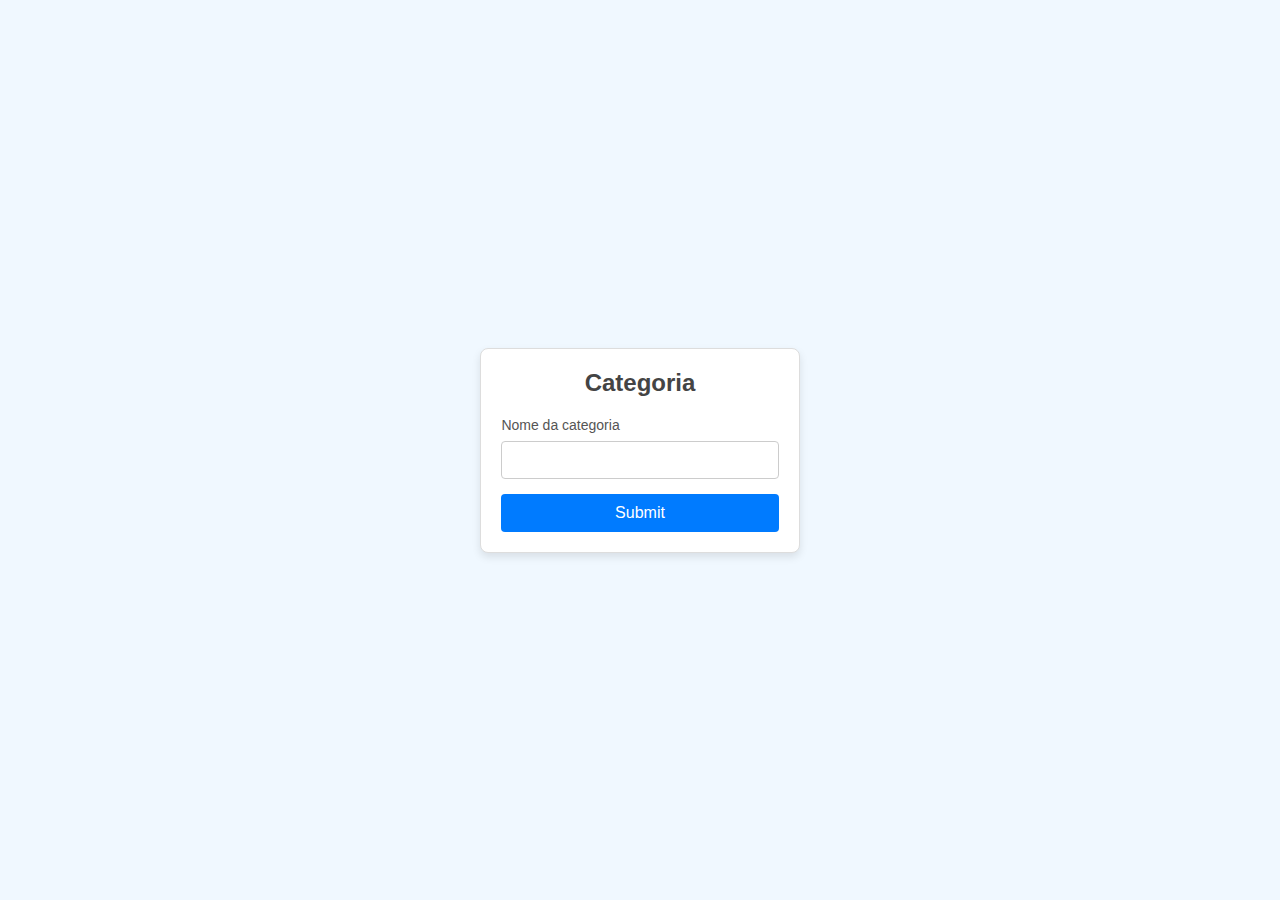
<file: Tarefa Contador/categoria.html>
<!DOCTYPE html>
<html lang="pt-br">
<head>
    <meta charset="UTF-8">
    <meta name="viewport" content="width=device-width, initial-scale=1.0">
    <title>Categoria</title>
    <link rel="stylesheet" href="categoria.css">
</head>
<body>
    <header>
        <nav></nav>
    </header>
    <main>
        <form action="#" method="post">
            <h1>Categoria</h1>
            <label for="txtnome">Nome da categoria</label>
            <input type="text" name="txtnome" id="txtnome">
            <input type="submit">
        </form>
    </main>
</body>
</html>
</file>
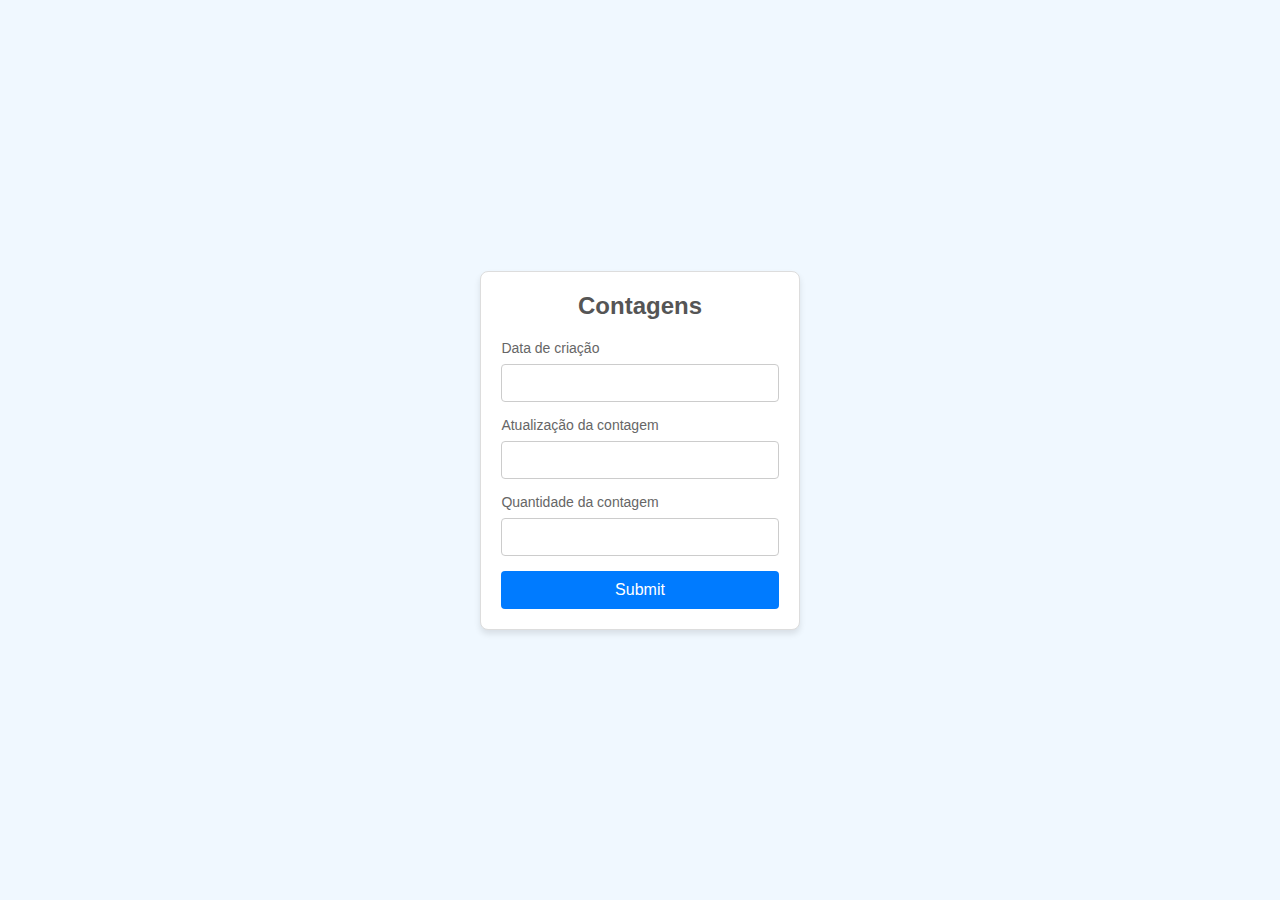
<file: Tarefa Contador/contagem.html>
<!DOCTYPE html>
<html lang="pt-br">
<head>
    <meta charset="UTF-8">
    <meta name="viewport" content="width=device-width, initial-scale=1.0">
    <title>Contagens</title>
    <link rel="stylesheet" href="contagem.css">
</head>
<body>
    <header>
        <nav></nav>
    </header>
    <main>
        <form action="#" method="post">
            <h1>Contagens</h1>
            <label for="dtcriacao">Data de criação</label>
            <input type="datetime" name="dtcriacao" id="dtcriacao">
            <label for="update">Atualização da contagem</label>
            <input type="datetime" name="update" id="update">
            <label for="qtd">Quantidade da contagem</label>
            <input type="number" name="qtd" id="qtd">
            <input type="submit">
        </form>
    </main>
</body>
</html>
</file>
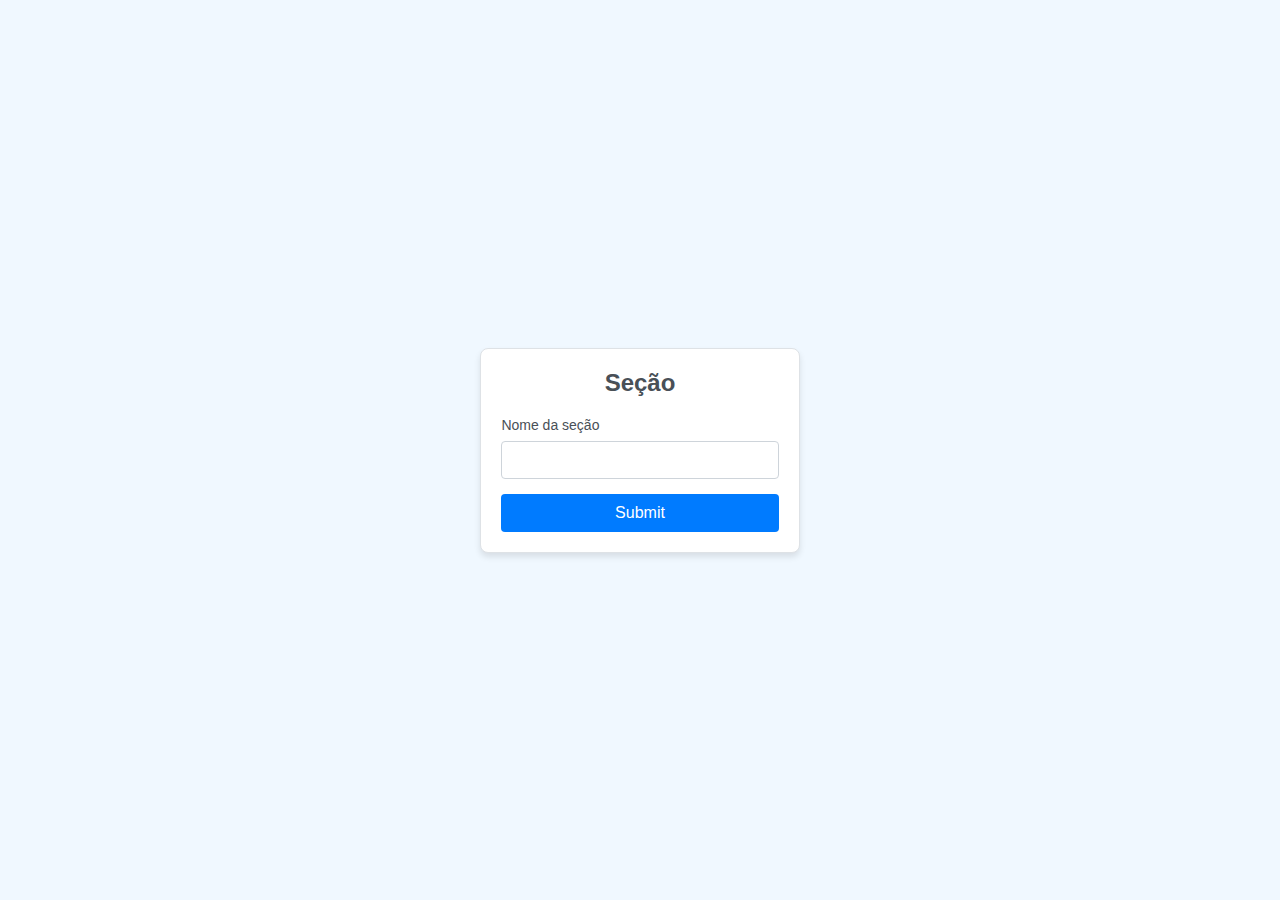
<file: Tarefa Contador/secao.html>
<!DOCTYPE html>
<html lang="pt-br">
<head>
    <meta charset="UTF-8">
    <meta name="viewport" content="width=device-width, initial-scale=1.0">
    <title>Seção</title>
    <link rel="stylesheet" href="secao.css">
</head>
<body>
    <header>
        <nav></nav>
    </header>
    <main>
        <form action="#" method="post">
            <h1>Seção</h1>
            <label for="txtsecao">Nome da seção</label>
            <input type="text" name="txtsecao" id="txtsecao">
            <input type="submit" >
        </form>
    </main>
</body>
</html>
</file>
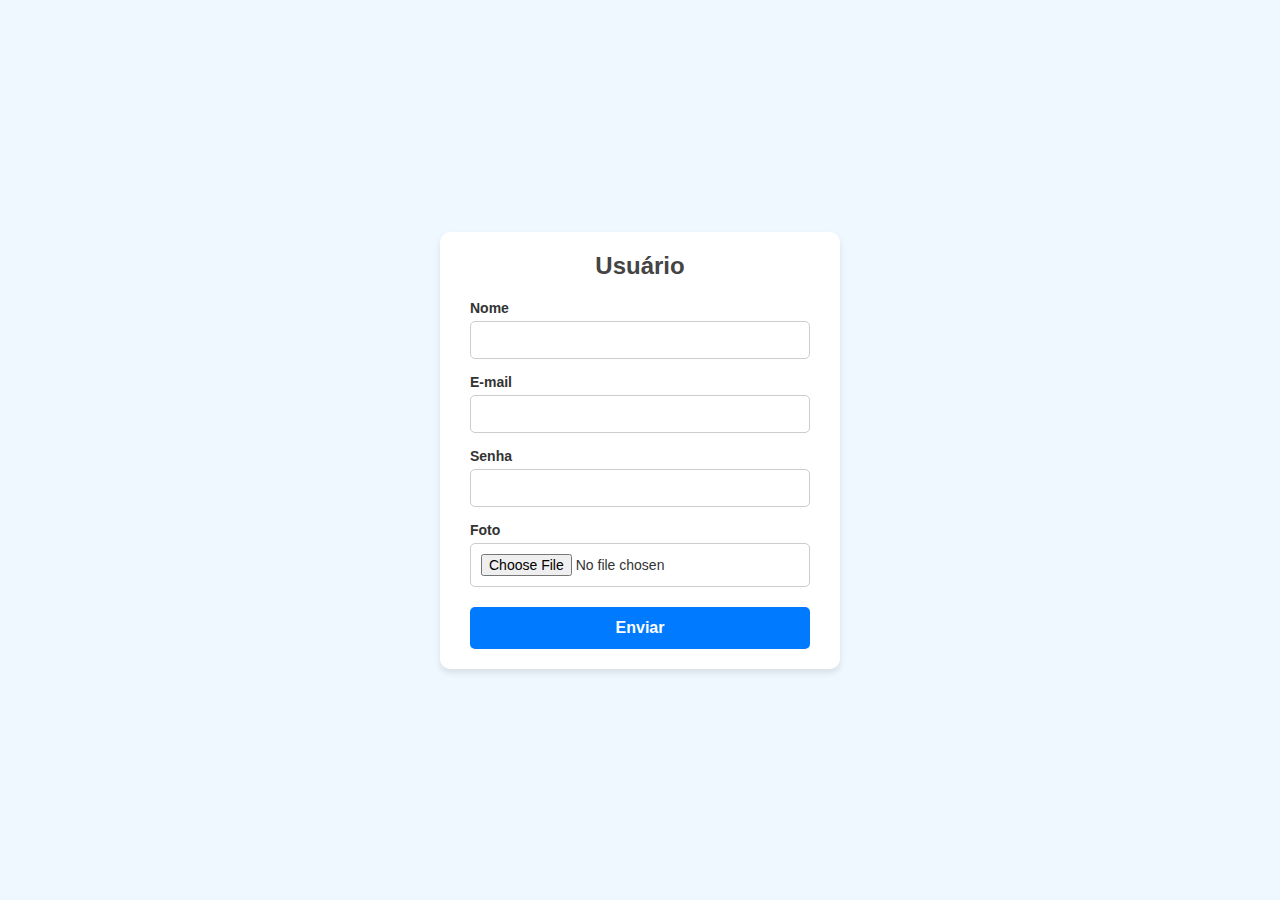
<file: Tarefa Contador/usuario.html>
<!DOCTYPE html>
<html lang="pt-br">
<head>
    <meta charset="UTF-8">
    <meta name="viewport" content="width=device-width, initial-scale=1.0">
    <title>Usuario</title>
    <link rel="stylesheet" href="usuario.css">
</head>
<body>
    <header>
        <nav></nav>
    </header>
    <main>
        <form action="#" method="post">
            <h1>Usuário</h1>
            <label for="txtnome">Nome</label>
            <input type="text" name="txtnome" id="txtnome" aria-placeholder="Nome">
            <label for="txtemail">E-mail</label>
            <input type="email" name="txtemail" id="txtemail" aria-placeholder="E-mail">
            <label for="txtsenha">Senha</label>
            <input type="password" name="txtsenha" id="txtsenha" aria-placeholder="Senha">
            <label for="imgfoto">Foto</label>
            <input type="file" name="imgfoto" id="imgfoto">
            <input type="submit" id="botao" value="Enviar">
        </form>
    </main>
</body>
</html>
</file>
<file: assets/css/inicio.css>
*{
    color: white;
}

html{
    background-color: #000330;
    margin: 0;
    overflow: hidden;
    z-index: 1;

}

/* body{
    background-image: url(./img/livro2.png)  no-repeat center center;
    background-size: contain;
} */

.star{
    position: absolute;
    width: 2px;
    height: 2px;
    background-color: white;
    animation: move 5s linear infinite;
    opacity: 0,5;
    z-index: 1;
    
}

@keyframes move {
    0% { transform: scale(1); opacity: 1;}
    100% { transform: scale(0); opacity: 0;}
}

header{
    width: 100%;
    height: 5%;
    z-index: 2;
    display: flex;
    align-items: center;
    justify-content: space-between;
}

header img{
    width: 8%;
    z-index: 2;
}

main{
    width: auto;
    height: 100%;
    min-height: 100vh;
    /* display: flex;
    justify-content: center;
    align-items: center;
    flex-direction: column; */
    z-index: 2;
}

.title{
    margin-top: 3%;
    text-align: center;
}

.title h1{
    font-family: "Sigmar", sans-serif;
    font-weight: 500;
    font-style: normal;
    /* margin-bottom: 5px; */
    font-size: 60px;
}

#insider{
    margin: 0;
    font-family: "Caveat", cursive;
    font-optical-sizing: auto;
    font-weight: 700;
    font-style: normal;
    color: red;
    letter-spacing: 4px;
    font-size: 30px;
    
}

.subtitle {
    text-align: center;
}

.subtitle p{
    font-family: "Lobster Two", sans-serif;
    font-weight: 700;
    font-style: normal;
    font-size: 20px;
}



.ftitle{
    width: 95%;
    height: auto;
    display: flex;
    align-items: center;
    justify-content: space-between;
    margin-left: 4%;
    position: absolute;
    bottom: 0;
    margin-bottom: 3%;
    background-color: #000330;
    z-index: 2;
}

.txt1 p{
    font-family: "News Cycle", sans-serif;
    font-weight: 700;
    font-style: normal;
}

.detail{
    width: 300px;
    height: 100px;
    display: inline-block;
    transform: rotate(-10deg);
    animation: pulsar 1.5s infinite ease-in-out;
    cursor: pointer;

}

@keyframes pulsar {
    0% { transform: rotate(-10deg) scale(1);}
    50% { transform: rotate(-10deg) scale(1.1);}
    100% {transform: rotate(-10deg) scale(1);}
    
}



#detalhes{
    color: white; /* Cor do texto */
    /* text-shadow: 
    -1px -1px 0 white,  
     1px -1px 0 white,  
    -1px  1px 0 white,  
     1px  1px 0 white; Criando a borda branca */
    font-family: "Ubuntu Condensed", sans-serif;
    font-weight: 400;
    font-style: normal;
    margin-left: 48px;
    font-size: 20px;

}

.borda{
    background-color: red;
    border-radius: 50px;
    width: 80%;
    height: 30%;


}
.borda p{
    font-family: "Ubuntu Condensed", sans-serif;
    font-weight: 700;
    font-style: normal;
    text-align: center;
}

footer{
    /* background-color: red; */
    position: absolute;
    bottom: 0;
    height: 30px;
    width: 100%;
    display: flex;
    align-items: center;
    justify-content: end;
    z-index: 2;
}

header p{
    font-size: 40px;
    cursor: pointer;
    transition: transform 0.2s ease-in-out;
    position: relative;
    top: 20px;
    right: 25px;
}

footer p:hover{
    transform: scale(1.1);
}

@media screen and (max-width: 768px) {
    .title{
      margin-top: 40%;
    }
    .subtitle{
        display: block;
        margin: 5px auto;
        width: 290px;
    }
    .txt1 p{
        font-size: 17px;
    }
    .borda{
       margin-left: 15px; 
    }
}
</file>
<file: calendario DOM/style.css>
* {
    margin: 0;
    padding: 0;
    box-sizing: border-box;
}

body {
    display: flex;
    justify-content: center;
    align-items: center;
    height: 100vh;
    background-color: #b8b0e6;
    font-family: 'Segoe UI', Tahoma, Geneva, Verdana, sans-serif;
}

.calendar-container {
    background: #ffffff;
    padding: 20px;
    border-radius: 15px;
    box-shadow: 0px 4px 15px #0000001a;
    width: 50%;
}

.calendar-header {
    display: flex;
    justify-content: space-between;
    align-items: center;
    margin-bottom: 20px;
}

.calendar-header .month {
    font-size: 18px;
    font-weight: bold;
}

button {
    background-color: transparent;
    border: none;
    font-size: 20px;
    cursor: pointer;
}

.calendar {
    width: 100%;
    text-align: center;
}

.calendar th,
.calendar td {
    padding: 10px;
    border-radius: 50%;
}

.calendar td:hover {
    background-color: #7a52d6;
    cursor: pointer;
}

.inactive {
    color: #ccc;
}

.calendar th:first-child,
.calendar td:first-child,
.calendar th:last-child,
.calendar td:last-child {
    color: #9f74c7;
}

.selected {
    background-color: #8159cc;
    color: white;
}

#selecionar-date-message {
    margin-top: 15px;
    font-size: 16px;
    color: #333;
}

@media (max-width: 768px) {
    .calendar-header .month {
        font-size: 16px;
    }

    .calendar th,
    .calendar td {
        padding: 8px;
    }
}

@media (max-width: 480px) {
    .calendar-header .month {
        font-size: 14px;
    }

    .calendar th,
    .calendar td {
        padding: 6px;
    }
}

@media (min-width: 1024px) {
    .calendar-container {
        width: 50vw;
        max-width: 600px;
    }

    .calendar-header .month {
        font-size: 20px;
    }

    .calendar th,
    .calendar td {
        padding: 12px;
    }
}
</file>
<file: calendario php/style.css>
* {
    margin: 0;
    padding: 0;
    box-sizing: border-box;
}

body {
    height: 100vh;
    background-color: #b8b0e6;
    font-family: 'Segoe UI', Tahoma, Geneva, Verdana, sans-serif;
    padding: 20px;
}

nav {
    display: flex;
    justify-content: space-between;
    align-items: center;
    background: #b8b0e6;
    height: 7vh;
    width: 8vh;
    margin-left: 78%;
}

.mobile-menu {
    cursor: pointer;
}

.mobile-menu div {
    width: 32px;
    height: 2px;
    background: #ffffff;
    margin: 8px;
    transition: all 0.3s;
}

.mobile-menu.active .line1 {
    transform: rotate(45deg) translate(5px, 5px);
}

.mobile-menu.active .line2 {
    opacity: 0;
}

.mobile-menu.active .line3 {
    transform: rotate(-45deg) translate(5px, -5px);
}

#menu-opcoes {
    display: none;
    flex-direction: column;
    position: fixed;
    top: 60px;
    right: 20px;
    width: 300px;
    height: 580px;
    background-color: #a599e9;
    z-index: 1000;
}

.nav-list {
    grid-template-columns: 60px 60px;
}

p {
    font-family: monospace;
    font-size: 19px;
    color: #ffffff;
    margin: 12px 25px;

}

#tema-claro,
#tema-escuro,
#semanais,
#mensais {
    color: #ffffff;
    text-decoration: none;
    transition: 0.3s;
    font-size: 15px;
    font-family: Georgia, Times, 'Times New Roman', serif;
    margin-left: 20%;
    align-items: center;
    justify-content: center;
}

#tema-claro:hover,
#tema-escuro:hover,
#semanais:hover,
#mensais:hover {
    opacity: 0.7;
}

#menu-opcoes i {
    font-size: 24px;
    color: white;
    cursor: pointer;
    margin: 10px;
}


#menu-opcoes ul {
    flex-direction: column;
}


.calendar-container {
    background: #ffffff;
    padding: 20px;
    border-radius: 15px;
    box-shadow: 0px 4px 15px #0000001a;
    width: 100%;
    margin: 100px auto;
    max-width: 500px;
}

.calendar-header {
    display: flex;
    justify-content: space-between;
    align-items: center;
    margin-bottom: 20px;
}

.calendar-header .month {
    font-size: 18px;
    font-weight: bold;
}

button {
    background-color: transparent;
    border: none;
    font-size: 20px;
    cursor: pointer;
}

.calendar {
    width: 100%;
    text-align: center;
}

.calendar th,
.calendar td {
    padding: 10px;
    border-radius: 50%;
}

.calendar td:hover {
    background-color: #7a52d6;
    cursor: pointer;
}

.inactive {
    color: #ccc;
}

.calendar th:first-child,
.calendar td:first-child,
.calendar th:last-child,
.calendar td:last-child {
    color: #9f74c7;
}

.calendar td:hover {
    background-color: #7a52d6;
    cursor: pointer;
    transform: scale(1.1);
    transition: transform 0.2s;
}

.calendar tbody {
    position: relative;
    transition: transform 0.5s, opacity 0.5s;
    opacity: 1;
}

.saindo-ante {
    transform: translateX(-10%);
    opacity: 0;
}

.entrando-ante {
    transform: translateX(10%);
    opacity: 0;
}

.saindo-prox {
    transform: translateX(10%);
    opacity: 0;
}

.entrando-ante {
    transform: translateX(-10%);
    opacity: 0;
}

.visible {
    transform: translateX(0);
    opacity: 1;
}

.selected {
    background-color: #8159cc;
    color: white;
}

.selected-date-container {
    display: flex;
    align-items: center;
    gap: 10px; /* Espaço entre o texto e o botão */
    margin-top: 15px;
}

#selected-date-message {
    font-family: Arial, Helvetica, sans-serif;
    color: #3a3a3a;
    font-size: 15px;
    
}

#cadastrar-evento-btn {
    display: block; /* Certifique-se de que ele seja visível */
    margin: 0; /* Remova margens adicionais */
    width: 200px;
    height: 30px;
    background-color: #7a52d6;
    border-radius: 8px;
    color: #f5f5f5;
    font-size: 15px;
    
}

/* Estilo para o formulário modal */
.formulario {
    display: none; 
    position: fixed;
    top: 50%;
    left: 50%;
    transform: translate(-50%, -50%);
    width: 100%;
    max-width: 500px;
    height: auto;
    padding: 20px;
    background-color: #ffffff;
    box-shadow: 0px 4px 15px rgba(0, 0, 0, 0.3);
    border-radius: 10px;
    z-index: 1000;
}
.formulario.active {
    display: flex; /* Exibe o modal ao adicionar a classe 'active' */
    flex-direction: column;
    align-items: center;
}

#Modal {
    display: flex;
    flex-direction: column;
    align-items: center;
}

#Modal h1 {
    font-size: 24px;
    font-family: Arial, Helvetica, sans-serif;
    margin-bottom: 20px;
    color: #333;
}

#Modal form {
    display: flex;
    flex-direction: column;
    width: 100%;
}

#Modal form input,
#Modal form button {
    width: 400px;
    padding: 10px;
    margin: 10px 0;
    border-radius: 5px;
    border: 1px solid #ddd;
    font-size: 16px;
    outline: none;
}

#Modal form input:focus {
    border-color: #7a52d6;
}

#Modal form button {
    background-color: #8965df;
    color: #fff;
    border: none;
    cursor: pointer;
    transition: background-color 0.3s;
}

#Modal form button:hover {
    background-color: #694eaa;
}

#Modal i {
    position: absolute;
    top: 10px;
    right: 10px;
    font-size: 20px;
    color: #333;
    cursor: pointer;
    transition: color 0.3s;
}

#Modal i:hover {
    color: #836db6;
}

@media (max-width: 600px) {
    body {
        padding: 10px;

    }

    .calendar-container {
        padding: 10px;
    }

    .calendar-header .month {
        font-size: 16px;
    }

    .calendar th,
    .calendar td {
        padding: 8px;
    }

    button {
        font-size: 18px;
    }

    #selected-date-message {
        font-size: 14px;
    }

    .nav-list {
        flex-direction: column;
        position: static;
        margin-top: 10px;
        transform: translateX(100%);
        transition: transform 0.3s ease-in-out;
    }
}

@media (max-width: 900px) and (orientation: landscape) {
    .calendar-container {
        padding: 15px;
    }

    .calendar-header .month {
        font-size: 17px;
    }

    .calendar th,
    .calendar td {
        padding: 9px;
    }

    button {
        font-size: 19px;
    }

    #selected-date-message {
        font-size: 15px;
    }
}

@media (min-width: 900px) {
    .calendar-container {
        width: 80%;
        max-width: 600px;
    }

    .calendar-header .month {
        font-size: 20px;
    }

    .calendar th,
    .calendar td {
        padding: 12px;
    }

    button {
        font-size: 22px;
    }

    #selected-date-message {
        font-size: 16px;
    }
}

@media (max-width: 768px) {
    #menu-opcoes {
        display: flex;
        flex-direction: column;
    }

    .calendar-container {
        width: 100%;
        padding: 10px;
    }

    .calendar th,
    .calendar td {
        padding: 8px;
        font-size: 12px;
    }

    button {
        font-size: 18px;
    }

    #selected-date-message {
        font-size: 14px;
    }
}

/* Orientação paisagem em dispositivos móveis */
@media (max-width: 768px) and (orientation: landscape) {
    body {
        padding: 5px;
    }

    .calendar-container {
        padding: 8px;
    }

    .calendar th,
    .calendar td {
        padding: 6px;
    }

    #selected-date-message {
        font-size: 13px;
    }
}

/* Para telas maiores */
@media (min-width: 1024px) {
    .calendar-container {
        width: 80%;
        max-width: 600px;
    }
}

@media (max-width: 480px) {
    /* Ajustes para telas menores, como celulares */
    nav {
        width: 100%;
        justify-content: center;
        margin-left: 0;
        height: auto;
    }

    .mobile-menu div {
        width: 24px;
        height: 2px;
    }

    #menu-opcoes {
        width: 90%;
        height: auto;
        right: 5%;
        top: 50px;
        padding: 10px;
    }

    #menu-opcoes ul {
        padding: 0;
    }

    #menu-opcoes i {
        font-size: 20px;
    }

    .calendar-container {
        padding: 15px;
        margin-top: 50px;
    }

    #selected-date-message,
    .calendar-header .month {
        font-size: 14px;
    }

    .calendar th,
    .calendar td {
        padding: 6px;
        font-size: 11px;
    }

    #cadastrar-evento-btn {
        width: 100%;
        height: 40px;
        font-size: 14px;
    }

    /* Modal e formulário */
    .formulario {
        width: 90%;
        padding: 15px;
    }

    #Modal form input,
    #Modal form button {
        width: 90%;
    }
}

/* Ajustes para exibir o menu mobile adequadamente */
@media (max-width: 768px) {
    .nav-list {
        display: flex;
        width: 100%;
        padding: 10px 0;
    }

    .mobile-menu {
        display: block;
    }

    #menu-opcoes {
        flex-direction: column;
        align-items: flex-start;
    }
}
</file>
<file: calendario-animacao/style.css>
* {
    margin: 0;
    padding: 0;
    box-sizing: border-box;
}

body {
    display: flex;
    justify-content: center;
    align-items: center;
    height: 100vh;
    background-color: #b8b0e6;
    font-family: 'Segoe UI', Tahoma, Geneva, Verdana, sans-serif;
}

.calendar-container {
    background: #ffffff;
    padding: 20px;
    border-radius: 15px;
    box-shadow: 0px 4px 15px #0000001a;
    width: 100%;
    max-width: 500px;
}

.calendar-header {
    display: flex;
    justify-content: space-between;
    align-items: center;
    margin-bottom: 20px;
}

.calendar-header .month {
    font-size: 18px;
    font-weight: bold;
}

button {
    background-color: transparent;
    border: none;
    font-size: 20px;
    cursor: pointer;
}

.calendar {
    width: 100%;
    text-align: center;
}

.calendar th,
.calendar td {
    padding: 10px;
    border-radius: 50%;
}

.calendar td:hover {
    background-color: #7a52d6;
    cursor: pointer;
}

.inactive {
    color: #ccc;
}

.calendar th:first-child,
.calendar td:first-child,
.calendar th:last-child,
.calendar td:last-child {
    color: #9f74c7;
}


.calendar td:hover {
    background-color: #7a52d6;
    cursor: pointer;
    /*maozinha quando o mouse está em cima*/
    transform: scale(1.1);
    /* tamanho */
    transition: transform 0.2s;
    /* efeito */
}

.calendar tbody {
    position: relative;
    transition: transform 0.5s, opacity 0.5s;
    opacity: 1;
    /*transparencia*/
}

.saindo-ante {
    transform: translateX(-10%);
    /*move o elemento do eixo X na horizontal -10 para a esquerda*/
    opacity: 0;
}

.entrando-ante {
    transform: translateX(10%);
    /*para a direita*/
    opacity: 0;
}

.saindo-prox {
    transform: translateX(10%);
    opacity: 0;
}

.entrando-ante {
    transform: translateX(-10%);
    opacity: 0;
}


.visible {
    transform: translateX(0);
    opacity: 1;
}

.selected {
    background-color: #8159cc;
    color: white;
}

#selected-date-message {
    margin-top: 15px;
    font-size: 16px;
    color: #333;
}

@media (max-width: 600px) {
    .calendar-container {
        padding: 10px;
    }

    .calendar-header .month {
        font-size: 16px;
    }

    .calendar th,
    .calendar td {
        padding: 8px;
    }

    button {
        font-size: 18px;
    }

    #selected-date-message {
        font-size: 14px;
    }
}


@media (max-width: 900px) and (orientation: landscape) {
    .calendar-container {
        padding: 15px;
    }

    .calendar-header .month {
        font-size: 17px;
    }

    .calendar th,
    .calendar td {
        padding: 9px;
    }

    button {
        font-size: 19px;
    }

    #selected-date-message {
        font-size: 15px;
    }
}


@media (min-width: 900px) {
    .calendar-container {
        width: 80%;
        max-width: 600px;
    }

    .calendar-header .month {
        font-size: 20px;
    }

    .calendar th,
    .calendar td {
        padding: 12px;
    }

    button {
        font-size: 22px;
    }

    #selected-date-message {
        font-size: 18px;
    }
}
</file>
<file: calendario/style.css>
* {
    margin: 0;
    padding: 0;
    box-sizing: border-box;
}

body {
    display: flex;
    justify-content: center;
    align-items: center;
    height: 100vh;
    background-color: #da9cca;
    font-family: 'Segoe UI', Tahoma, Geneva, Verdana, sans-serif;
}

.calendar-container {
    background: #ffffff;
    padding: 20px;
    border-radius: 15px;
    box-shadow: 0px 4px 15px #0000001a;
    width: 50%;
}

.calendar-header {
    display: flex;
    justify-content: space-between;
    align-items: center;
    margin-bottom: 20px;
}

.calendar-header .month {
    font-size: 18px;
    font-weight: bold;
}
img{
    width: 30px;
    height: auto;
}

.calendar {
    width: 100%;
    text-align: center;
}

.calendar th, .calendar td {
    padding: 10px;
    border-radius: 50%;
    
}
.calendar td:hover {
    background-color: #e045ba;
}
.inactive {
    color: #ccc;
}

.calendar th:first-child {
    color: #df8fcb;
}

.calendar td:first-child {
    color: #df8fcb;
}

.calendar th:last-child {
    color: #df8fcb;
}

.calendar td:last-child {
    color: #df8fcb;
}

/*calendar ... :first-child = primeira celula da linha fique na cor escolhida*/

@media (max-width: 768px) {
.calendar-header button {
    padding: 8px 10px;
    font-size: 12px;
}

.calendar-header .month {
    font-size: 16px; 
}

.calendar th, .calendar td {
    padding: 8px; 
}
}

@media (max-width: 480px) {
.calendar-header button {
    padding: 6px 8px;
    font-size: 10px;
}

.calendar-header .month {
    font-size: 14px;
}

.calendar th, .calendar td {
    padding: 6px; 
}
}

@media (min-width: 1024px) {
.calendar-container {
    width: 50vw; 
    max-width: 600px; 
}

.calendar-header button {
    font-size: 16px; 
    padding: 12px 20px;
}

.calendar-header .month {
    font-size: 20px;
}

.calendar th, .calendar td {
    padding: 12px;
}
}
</file>
<file: Jogo de Adivinhação/style.css>
* {
    margin: 0;
    padding: 0;
    box-sizing: border-box;
}

body {
    font-family: 'Press Start 2P', cursive;
    background: radial-gradient(circle, #1d1f20, #0f0f10);
    color: #f4f4f4;
    display: flex;
    justify-content: center;
    align-items: center;
    height: 100vh;
}


.container {
    width: 90%;
    max-width: 400px;
    background-color: #212529;
    padding: 20px;
    border-radius: 20px;
    box-shadow: 0 10px 20px rgba(0, 0, 0, 0.5);
    text-align: center;
    border: 3px solid #f9d342;
    transition: transform 0.3s;
}

.container:hover {
    transform: scale(1.03);
}

h1 {
    font-size: 22px;
    margin-bottom: 20px;
    color: #f9d342;
    letter-spacing: 1px;
    text-shadow: 2px 2px #000;
}


#instructions p {
    font-size: 14px;
    color: #b0bec5;
    margin-bottom: 15px;
    line-height: 1.6;
}


label {
    display: block;
    margin: 20px 0 5px;
    font-weight: bold;
    font-size: 14px;
    color: #f9d342;
    text-shadow: 1px 1px #000;
}

select,
input[type="number"] {
    width: 100%;
    padding: 10px;
    border: 2px solid #495057;
    border-radius: 8px;
    font-size: 16px;
    background-color: #343a40;
    color: #f9d342;
    margin-bottom: 15px;
    transition: border-color 0.3s;
    margin-top: 10px;
}

select:focus,
input[type="number"]:focus {
    border-color: #f9d342;
    outline: none;
}


button {
    padding: 12px 25px;
    margin-top: 15px;
    border: none;
    border-radius: 8px;
    cursor: pointer;
    background-color: #f9d342;
    color: #212529;
    font-size: 14px;
    font-weight: bold;
    text-transform: uppercase;
    transition: background-color 0.3s, transform 0.2s;
    width: 100%;
    box-shadow: 0 4px #b8860b;
}

button:hover {
    background-color: #ffc107;
    transform: translateY(-3px);
}

button:active {
    box-shadow: none;
    transform: translateY(2px);
}


#resultado {
    font-size: 18px;
    margin-top: 10px;
    font-weight: bold;
    color: #f0ad4e;
}

#pontuacao {
    font-size: 20px;
    margin-top: 5px;
    color: #28a745;
    font-weight: bold;
    text-shadow: 1px 1px #000;
}


#jogar-novamente {
    margin-top: 20px;
    background-color: #17a2b8;
    color: #ffffff;
    box-shadow: 0 4px #117a8b;
}

/* Responsividade */
@media (max-width: 768px) {
    h1 {
        font-size: 18px;
    }
    
    #instructions p,
    label {
        font-size: 12px;
    }

    button {
        padding: 10px 20px;
        font-size: 13px;
    }

    #resultado,
    #pontuacao {
        font-size: 16px;
    }
}

@media (max-width: 480px) {
    .container {
        padding: 15px;
    }

    h1 {
        font-size: 16px;
    }

    #instructions p,
    label {
        font-size: 12px;
    }

    select,
    input[type="number"] {
        font-size: 14px;
    }

    button {
        padding: 10px 15px;
        font-size: 12px;
    }

    #resultado,
    #pontuacao {
        font-size: 14px;
    }
}
</file>
<file: menu calendario/style.css>
* {
    margin: 0;
    padding: 0;
    box-sizing: border-box;
}

body {
    height: 100vh;
    background-color: #b8b0e6;
    font-family: 'Segoe UI', Tahoma, Geneva, Verdana, sans-serif;
    padding: 20px;
}

nav {
    display: flex;
    justify-content: space-between;
    align-items: center;
    background: #b8b0e6;
    height: 8vh;
    margin-left: 78%;
}

.nav-list {
    list-style: none;
    display: flex;
}

.nav-list li {
    letter-spacing: 3px;
    margin-left: 32px;
}

.mobile-menu {
    cursor: pointer;
}

#menu-opcoes {
    display: none;
    flex-direction: column;
    position: absolute;
    top: 60px;
    right: 20px;
    width: 300px;
    height: 600px;
    background-color: #a599e9;
    z-index: 1000;
}

#menu-opcoes i {
    font-size: 24px;
    color: white;
    cursor: pointer;
    margin: 10px;
}

p {
    font-family: 'Segoe UI', Tahoma, Geneva, Verdana, sans-serif;
    font-size: 19px;
    color: #ffffff;
    margin: 12px 25px;

}

#tema-claro,
#tema-escuro,
#semanais,
#mensais {
    color: #ffffff;
    text-decoration: none;
    transition: 0.3s;
    font-size: 17px;
}

#tema-claro:hover,
#tema-escuro:hover,
#semanais:hover,
#mensais:hover {
    opacity: 0.7;
}

#menu-opcoes ul {
    flex-direction: column;
}

.mobile-menu div {
    width: 32px;
    height: 2px;
    background: #ffffff;
    margin: 8px;
    transition: 0.3s;
}

.calendar-container {
    background: #ffffff;
    padding: 20px;
    border-radius: 15px;
    box-shadow: 0px 4px 15px #0000001a;
    width: 100%;
    margin: 100px auto;
    max-width: 500px;
}

.calendar-header {
    display: flex;
    justify-content: space-between;
    align-items: center;
    margin-bottom: 20px;
}

.calendar-header .month {
    font-size: 18px;
    font-weight: bold;
}

button {
    background-color: transparent;
    border: none;
    font-size: 20px;
    cursor: pointer;
}

.calendar {
    width: 100%;
    text-align: center;
}

.calendar th,
.calendar td {
    padding: 10px;
    border-radius: 50%;
}

.calendar td:hover {
    background-color: #7a52d6;
    cursor: pointer;
}

.inactive {
    color: #ccc;
}

.calendar th:first-child,
.calendar td:first-child,
.calendar th:last-child,
.calendar td:last-child {
    color: #9f74c7;
}

.calendar td:hover {
    background-color: #7a52d6;
    cursor: pointer;
    transform: scale(1.1);
    transition: transform 0.2s;
}

.calendar tbody {
    position: relative;
    transition: transform 0.5s, opacity 0.5s;
    opacity: 1;
}

.saindo-ante {
    transform: translateX(-10%);
    opacity: 0;
}

.entrando-ante {
    transform: translateX(10%);
    opacity: 0;
}

.saindo-prox {
    transform: translateX(10%);
    opacity: 0;
}

.entrando-ante {
    transform: translateX(-10%);
    opacity: 0;
}

.visible {
    transform: translateX(0);
    opacity: 1;
}

.selected {
    background-color: #8159cc;
    color: white;
}

#selected-date-message {
    margin-top: 15px;
    font-size: 16px;
    color: #333;
}


@media (max-width: 600px) {
    body {
        padding: 10px;
       
    }

    .calendar-container {
        padding: 10px;
    }

    .calendar-header .month {
        font-size: 16px;
    }

    .calendar th,
    .calendar td {
        padding: 8px;
    }

    button {
        font-size: 18px;
    }

    #selected-date-message {
        font-size: 14px;
    }

    .nav-list {
        flex-direction: column;
        position: static;
        margin-top: 10px;
    }
}

@media (max-width: 900px) and (orientation: landscape) {
    .calendar-container {
        padding: 15px;
    }

    .calendar-header .month {
        font-size: 17px;
    }

    .calendar th,
    .calendar td {
        padding: 9px;
    }

    button {
        font-size: 19px;
    }

    #selected-date-message {
        font-size: 15px;
    }
}

@media (min-width: 900px) {
    .calendar-container {
        width: 80%;
        max-width: 600px;
    }

    .calendar-header .month {
        font-size: 20px;
    }

    .calendar th,
    .calendar td {
        padding: 12px;
    }

    button {
        font-size: 22px;
    }

    #selected-date-message {
        font-size: 18px;
    }
}
</file>
<file: ondas/style.css>
* {
    margin: 0;
    padding: 0;
    box-sizing: border-box;
}

body {
    background-color: #ffffff;
}

header {
    background: linear-gradient(to right, hsl(206, 79%, 63%), hsl(167, 79%, 63%));
    color: #ffffff;
    padding: 1rem 0;
    text-align: center;
}

header ul {
    list-style: none;
}

#imagem {
    width: 100%;
    height: auto;
}

img {
    width: 20%;
    height: auto;
    mix-blend-mode: multiply;
}

header li {
    display: inline;
    margin: 0 10px;
    font-size: 25px;
}

header a {
    color: #ffffff;
    text-decoration: none;
}

main {
    margin-top: 5%;
    width: 100%;
}

h1,
h2,
h3 {
    font-family: monospace;
    font-size: 35px;
    color: #4990c6;
    padding: 22px;
    margin-left: 10px;
}
h3{
    text-align: center;
    margin-bottom: 20px;
}

p {
    margin-left: 65px;
    font-size: 17px;
    font-family: "Montserrat", sans-serif;
    font-optical-sizing: auto;
    font-style: normal;
}

.txt {
    display: flex;
}

aside {
    width: 100%;
    height: auto;
}

#onda {
    width: 100%;
}

.luzvisivel {
    margin-top: 5%;
    display: flex;
    align-items: flex-start;
    justify-content: center;
}

.bolas {
    width: 50%;
    height: auto;
    display: flex;
    flex-direction: column;
    align-items: center;
}
.circulo1:hover ,
.circulo2:hover ,
.circulo3:hover ,
.circulo4:hover ,
.circulo5:hover ,
.circulo6:hover ,
.circulo7:hover{
    animation: pulsar 0.3s ease-out forwards;

}
@keyframes pulsar {
    0% {
        transform: scale(1);
    }
    50% {
        transform: scale(1.2);
    }
    100% {
        transform: scale(1.2);
    }
}
#circulos {
    display: flex;
    justify-content: center;
    align-items: center;
}

.circulo1,
.circulo2,
.circulo3,
.circulo4,
.circulo5,
.circulo6,
.circulo7 {
    width: 80px;
    height: 80px;
    background-color: #bd0000;
    border-radius: 50%;
    display: inline-block;
    margin: 10px;
    cursor: cell;
    transition: transform 0.2s;
}

.circulo2 {
    background-color: #ffa500;
}

.circulo3 {
    background-color: #ffff00;
}

.circulo4 {
    background-color: #1abd1a;
}

.circulo5 {
    background-color: #6ebadb;
}

.circulo6 {
    background-color: #2144de;
}

.circulo7 {
    background-color: #0000ff;
}

.modal {
    display: none; 
    position: fixed;
    z-index: 1;
    left: 0;
    top: 0;
    width: 100%;
    height: 100%;
   
}

.modal-content {
    background-color: #fff;
    margin: 15% auto;
    padding: 20px;
    border-radius: 10px;
    width: 80%;
    max-width: 500px;
    text-align: center;
    border: 1px solid #0e68cf;
}

.close {
    color: #aaa;
    float: right;
    font-size: 28px;
    font-weight: bold;
    cursor: pointer;
}

.close:hover,
.close:focus {
    color: #000;
    text-decoration: none;
}


#olho {
    display: flex;
    justify-content: center;
    align-items: center;
    margin-top: 3%;
    width: 400px;
    height: auto;
}
#content {
    margin-top: 20px;
    font-family: Arial, sans-serif;
    font-size: 16px;
    color: #333;
    width: 300px;
  }

.conteudo {
    width: 50%;
    padding-left: 10px;
}

#video {
    width: 100%;
    margin-top: 3%;
    display: flex;
    justify-content: center;
    align-items: center;
}

#video p {
    font-family: "Montserrat", sans-serif;
}

#video a {
    text-decoration: none;
    color: #2144de;
}

.simbolos-conteiner{
    margin-left: 20px;
    margin-top: 10%;
    display: flex;
    justify-content: center;
    align-items: center;
    gap: 50px;
}
.simbolo {
    display: flex;
    flex-direction: column;
    
    
}
.simbolo img {
    width: 40%; 
    height: auto; 
    max-height: 120px; 
}
.simbolo p {
    margin-top: 10px; 
    font-size: 16px; 
}

.conteiner-espectro {
    display: flex;
    justify-content: center; 
    align-items: center; 
    flex-wrap: wrap; 
    gap: 40px; 
}

.ondas {
    display: flex;
    justify-content: center; 
    align-items: center; 
    height: 100%;
    transition: transform 0.2s;
}
.ondas:hover{
    animation: pulsar 0.3s ease-out forwards;
}

.ondas button {
    width: 100%;
    height: 100%;
    background: none; 
    border: none; 
    display: flex;
    justify-content: center;
    align-items: center;
    cursor: pointer; 
}

.ondas img {
    width: 100%; 
    height: 100%; 
    max-height: 300px; 
}

 .esconder{
    display: none;
}

#conteudoradio-modal,
#conteudomicro-modal,
#conteudoinfravermelho-modal,
#conteudoluz-modal,
#conteudoultravioleta-modal,
#conteudoraiox-modal,
#conteudoraiog-modal {  
    width: 95%;
    height: auto;
    justify-content: center;
    align-items: center;
    z-index: 1000;
    transform: translate(3%, 5%);
    
}

.ct {
    background-color: #fff;
    padding: 20px;
    width: 100%;
    overflow-y: auto;
    /* border: 2px solid #4990c6;  */
    border-radius: 10px; 
}

.saude, .amplitude{
 margin-left: 5%;
}
.saude img, .amplitude img, .exemplo img{
    width: 30%;
    margin: 10px;
    max-width: 90%;
    height: auto;
    margin-bottom: 15px;
    margin-left: 10%;
    border-radius: 6px;
}
.amplitude img{
    width: 40%;
}
#conteudomicro-modal .amplitude, #conteudoinfravermelho-modal .amplitude{ 
    width: 20%;
}
#conteudomicro-modal .exemplo img{
    width: 50%;
    margin-left: 30%;
}
#conteudoinfravermelho-modal .exemplo{
    width: 80%;
    margin: 5px;
}
#conteudoultravioleta-modal .amplitude{
    width:20%;
}
#conteudoultravioleta-modal .exemplo img{
    margin-left: 35%;
}
#retangulo{
    display: flex;
    justify-content: space-evenly;
    align-items: center;
}
.retanguloUVA,
.retanguloUVB,
.retanguloUVC{
    width: 100px;
    height: 100px;
    border: 1px solid black;
    border-radius: 6px;
    display: flex;
    justify-content: center;
    align-items: center;
}

.retanguloUVA:hover,
.retanguloUVB:hover,
.retanguloUVC:hover{
    transform: scale(1.1); 
    cursor: pointer; 
}


.retanguloUVA{
    border: 1px solid #800080;
    background-color: rgb(216, 98, 216);
}
.retanguloUVB{
    border: 1px solid #310080;
    background-color: #9572ce;
}
.retanguloUVC{
    border: 1px solid #0e68cf;
    background-color: #6494ca;
}
#conteudoraiox-modal .amplitude img, #conteudoraiog-modal .amplitude img{
    width: 10%;
}
.aplicacao img{
    width: 20%;
    margin: 5px;
    margin-left: 10%;
}

#conteudoradio-modal ul,
#conteudomicro-modal ul,
#conteudoinfravermelho-modal ul,
#conteudoluz-modal ul,
#conteudoultravioleta-modal ul,
#conteudoraiox-modal ul,
#conteudoraiog-modal ul {
    list-style-type: none;
    padding-left: 0;
}

#conteudoradio-modal li,
#conteudomicro-modal li,
#conteudoinfravermelho-modal li,
#conteudoluz-modal li,
#conteudoultravioleta-modal li,
#conteudoraiox-modal li,
#conteudoraiog-modal li{
    font-weight: bold;
    font-family: 'Gill Sans', 'Gill Sans MT', Calibri, 'Trebuchet MS', sans-serif;
    color: #0e68cf;
    margin-top: 10px;
}
#conteudoradio-modal p,
#conteudomicro-modal p,
#conteudoinfravermelho-modal p,
#conteudoluz-modal p,
#conteudoultravioleta-modal p,
#conteudoraiox-modal p,
#conteudoraiog-modal p {
    color: #000000;
    line-height: 1.6;
    margin-bottom: 10px;
}

#conteudoradio-modal span,
#conteudomicro-modal span,
#conteudoinfravermelho-modal span,
#conteudoluz-modal span,
#conteudoultravioleta-modal span,
#conteudoraiox-modal span,
#conteudoraiog-modal span{
    font-weight: bold;
    color: #4990c6;
}

.modalretangulo {
    margin-top: 5%;
    margin-left: 30%;
    border: 1px solid black ;
    border-radius: 6px;
    display: none;
    z-index: 1;
    left: 0;
    top: 0;
    width: 40%;
    height: 40%;
}

.modal-contentr {
    background-color: #fff;
    margin: 15% auto;
    padding: 20px;
    border-radius: 10px;
    width: 80%;
    max-width: 500px;
    text-align: center;
}

.fechar {
    color: #aaa;
    float: right;
    font-size: 28px;
    font-weight: bold;
    cursor: pointer;
}

.fechar:hover,
.fechar:focus {
    color: #000;
    text-decoration: none;
}

#section2{
    margin-top: 10%;
}
#ondamecanica img{
    width: 80%;
}

#tipos{
    font-size: 30px;
    margin-top: 3%;
}
.tiposmecanicas {
    width: 90%;
    margin: 0 auto;
}
.imgtxt {
    display: flex; 
    align-items: center; 
    gap: 15px; 
    margin-bottom: 10px; 
}

.imgtxt img {
    width: 500px;
    height: auto; 
    border-radius: 10px; 
}

.imgtxt p {
    flex: 1; 
    margin: 0;
    color: #000000;
}

.arrow-text {
    display: flex; 
    align-items: center; 
    gap: 10px; 
    margin-bottom: 10px; 
}
.arrow-text i {
    font-size: 18px; 
    color: #4990c6; 
}


#section3{
    margin-top: 10%;
}

.wave-attributes {
    margin-left: 5%;
    width: 90%;
    display: grid;
    grid-template-columns: repeat(3, 2fr); 
    gap: 20px;
    margin-bottom: 40px;
}

.attribute {
    background-color: #fff;
    border-radius: 8px;
    box-shadow: 0 2px 10px rgba(0, 0, 0, 0.1);
    padding: 30px;
    transition: transform 0.3s ease;
}

.attribute:hover {
    transform: translateY(-15px);
}

h4 {
    font-family: 'Trebuchet MS', 'Lucida Sans Unicode', 'Lucida Grande', 'Lucida Sans', Arial, sans-serif;
    font-size: 25;
    color: #4990c6;
    margin-bottom: 10px;
}

.attribute p {
    font-size: 1.1rem;
    color: #555;
}

.wave-attributes-bottom {
    display: grid;
    flex-wrap: wrap;
    
}

.onda {
    margin-left: 9%;
    width: 100%;
    height: auto;
}
.onda img{
    width: 100%;
}
footer.footer {
    background: linear-gradient(to right, hsl(206, 79%, 63%), hsl(167, 79%, 63%));
    color: #ffffff;
    color: #fff;
    text-align: center;
    padding: 10px 0;
    position: relative;
    bottom: 0;
    width: 100%;
    font-size: 1rem;
    margin-top: 40px; 
}

footer.footer p {
    margin: 0;
}
</file>
<file: Tarefa Contador/categoria.css>
* {
    margin: 0;
    padding: 0;
    box-sizing: border-box;
}


body {
    font-family: Arial, sans-serif;
    background-color: #f0f8ff; 
    color: #333; 
    display: flex;
    justify-content: center;
    align-items: center;
    height: 100vh;
    padding: 10px;
}

form {
    background-color: #ffffff;
    width: 100%;
    max-width: 350px;
    padding: 20px;
    border-radius: 8px;
    box-shadow: 0 4px 8px rgba(0, 0, 0, 0.1);
    border: 1px solid #ddd;
}

form h1 {
    font-size: 24px;
    color: #444;
    text-align: center;
    margin-bottom: 20px;
}


form label {
    display: block;
    font-size: 14px;
    margin-bottom: 8px;
    color: #555;
}

form input[type="text"] {
    width: 100%;
    padding: 10px;
    font-size: 14px;
    border: 1px solid #ccc;
    border-radius: 4px;
    margin-bottom: 15px;
    outline: none;
    transition: border-color 0.3s, box-shadow 0.3s;
}


form input[type="text"]:focus {
    border-color: #007bff;
    box-shadow: 0 0 5px rgba(0, 123, 255, 0.3);
}


form input[type="submit"] {
    width: 100%;
    padding: 10px;
    background-color: #007bff;
    color: #fff;
    border: none;
    border-radius: 4px;
    font-size: 16px;
    cursor: pointer;
    transition: background-color 0.3s, transform 0.2s;
}


form input[type="submit"]:hover {
    background-color: #0056b3;
    transform: scale(1.02);
}
</file>
<file: Tarefa Contador/contagem.css>
* {
    margin: 0;
    padding: 0;
    box-sizing: border-box;
}

body {
    font-family: Arial, sans-serif;
    background-color: #f0f8ff; 
    color: #333; 
    display: flex;
    justify-content: center;
    align-items: center;
    height: 100vh;
    padding: 10px;
}


form {
    background-color: #ffffff;
    width: 100%;
    max-width: 400px;
    padding: 20px;
    border-radius: 8px;
    box-shadow: 0 4px 6px rgba(0, 0, 0, 0.1);
    border: 1px solid #ddd;
}


form h1 {
    font-size: 24px;
    color: #555;
    text-align: center;
    margin-bottom: 20px;
}


form label {
    display: block;
    font-family: Arial, Helvetica, sans-serif;
    font-size: 14px;
    margin-bottom: 8px;
    color: #666;
}


form input[type="datetime"],
form input[type="number"] {
    width: 100%;
    padding: 10px;
    font-size: 14px;
    border: 1px solid #ccc;
    border-radius: 4px;
    margin-bottom: 15px;
    transition: border-color 0.3s, box-shadow 0.3s;
}

form input[type="datetime"]:focus,
form input[type="number"]:focus {
    border-color: #007bff;
    box-shadow: 0 0 5px rgba(0, 123, 255, 0.3);
}


form input[type="submit"] {
    width: 100%;
    padding: 10px;
    background-color: #007bff;
    color: #fff;
    border: none;
    border-radius: 4px;
    font-size: 16px;
    cursor: pointer;
    transition: background-color 0.3s, transform 0.2s;
}


form input[type="submit"]:hover {
    background-color: #0056b3;
    transform: scale(1.02);
}
</file>
<file: Tarefa Contador/usuario.css>
* {
    margin: 0;
    padding: 0;
    box-sizing: border-box;
}

body {
    font-family: Arial, sans-serif;
    background-color: #f0f8ff;
    color: #333;
    display: flex;
    justify-content: center;
    align-items: center;
    height: 100vh;
}


form {
    background: #fff;
    padding: 20px 30px;
    border-radius: 10px;
    box-shadow: 0 4px 6px rgba(0, 0, 0, 0.1);
    width: 100%;
    max-width: 400px;
}

form h1 {
    text-align: center;
    margin-bottom: 20px;
    font-size: 24px;
    color: #444;
}

form label {
    font-weight: bold;
    display: block;
    margin-top: 15px;
    font-size: 14px;
}

form input[type="text"],
form input[type="email"],
form input[type="password"],
form input[type="file"] {
    width: 100%;
    padding: 10px;
    margin-top: 5px;
    border: 1px solid #ccc;
    border-radius: 5px;
    font-size: 14px;
    transition: border-color 0.3s;
}

form input[type="text"]:focus,
form input[type="email"]:focus,
form input[type="password"]:focus,
form input[type="file"]:focus {
    border-color: #007bff;
    outline: none;
}

form input[type="submit"] {
    width: 100%;
    padding: 12px;
    background-color: #007bff;
    color: #fff;
    border: none;
    border-radius: 5px;
    font-size: 16px;
    font-weight: bold;
    cursor: pointer;
    margin-top: 20px;
    transition: background-color 0.3s;
}

form input[type="submit"]:hover {
    background-color: #0056b3;
}
</file>
<file: Tarefa Contador/secao.css>
/* Reset básico */
* {
    margin: 0;
    padding: 0;
    box-sizing: border-box;
}

body {
    font-family: Arial, sans-serif;
    background-color: #f0f8ff; 
    color: #212529; 
    display: flex;
    justify-content: center;
    align-items: center;
    height: 100vh;
}


form {
    background-color: #ffffff;
    width: 100%;
    max-width: 350px;
    padding: 20px;
    border-radius: 8px;
    box-shadow: 0 4px 6px rgba(0, 0, 0, 0.1);
    border: 1px solid #dee2e6; 
}


form h1 {
    font-size: 24px;
    color: #495057; 
    text-align: center;
    margin-bottom: 20px;
}


form label {
    display: block;
    font-size: 14px;
    color: #495057;
    margin-bottom: 8px;
}


form input[type="text"] {
    width: 100%;
    padding: 10px;
    font-size: 14px;
    border: 1px solid #ced4da;
    border-radius: 4px;
    margin-bottom: 15px;
    outline: none;
    transition: border-color 0.3s;
}


form input[type="text"]:focus {
    border-color: #007bff;
    box-shadow: 0 0 3px rgba(0, 123, 255, 0.25);
}


form input[type="submit"] {
    width: 100%;
    padding: 10px;
    background-color: #007bff;
    color: #ffffff;
    border: none;
    border-radius: 4px;
    font-size: 16px;
    cursor: pointer;
    transition: background-color 0.3s;
}


form input[type="submit"]:hover {
    background-color: #0056b3;
}
</file>
